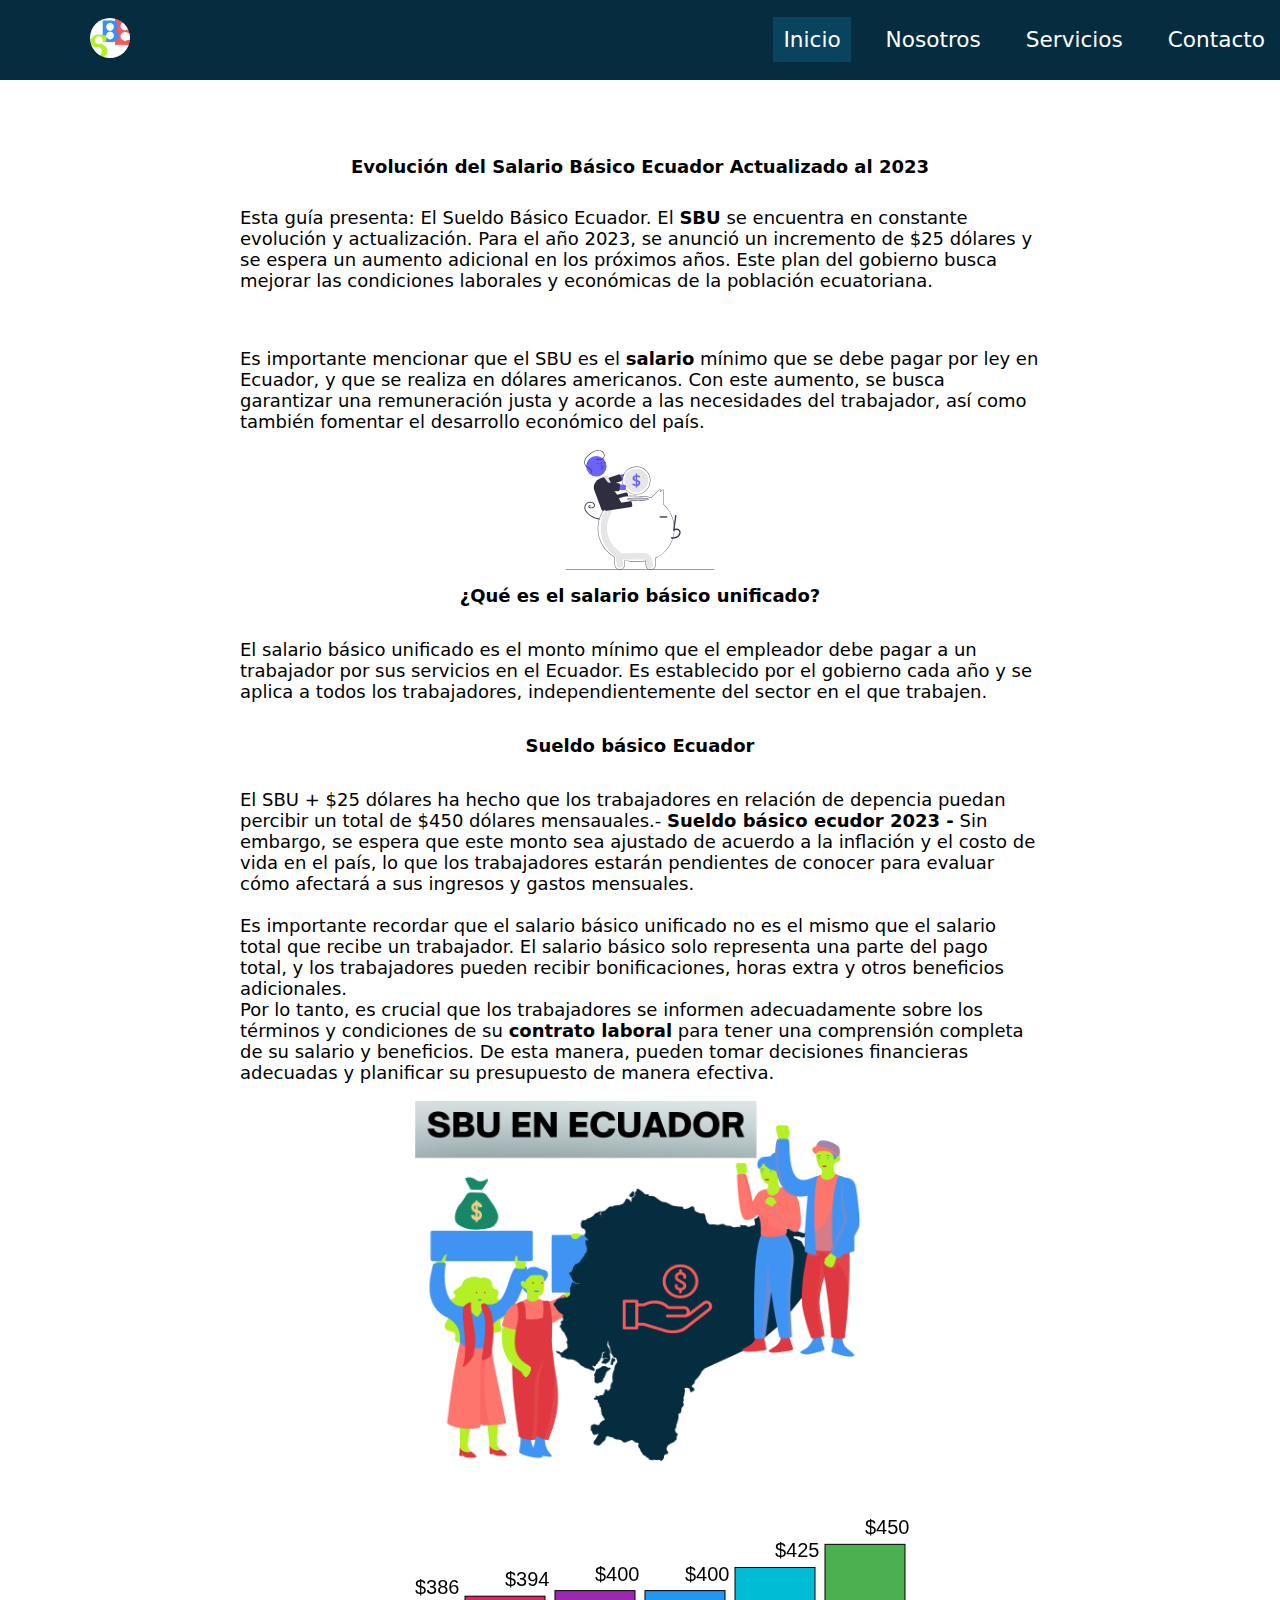
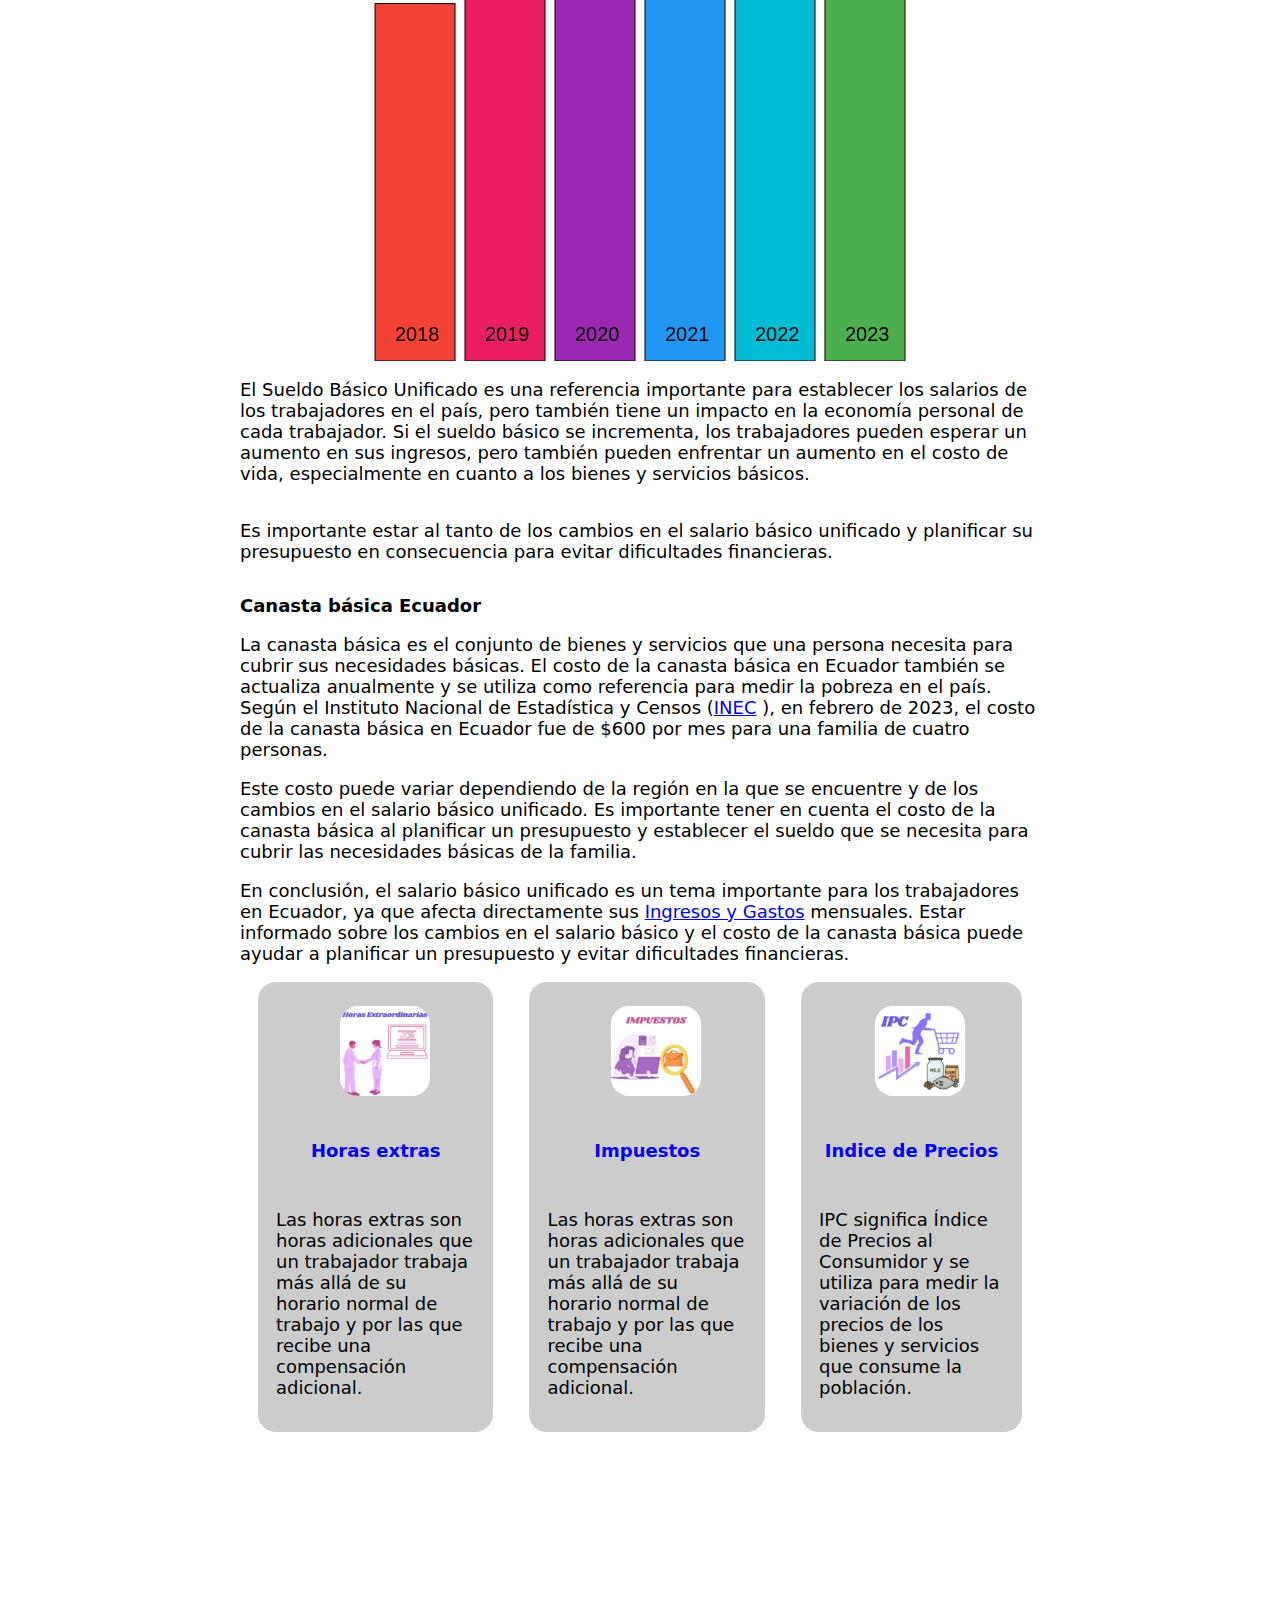
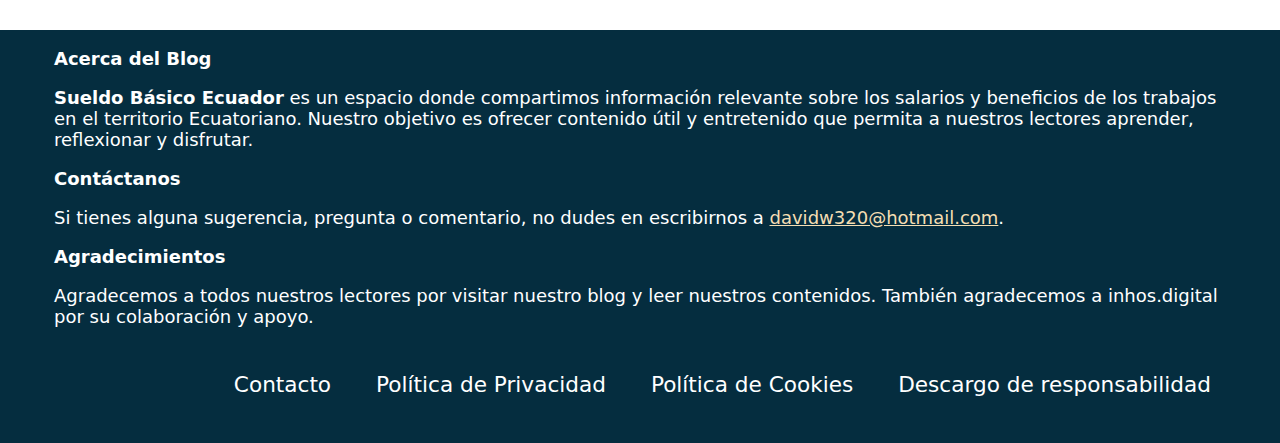
<file: index.html>
<!DOCTYPE html>
<html lang="en">
<head>
    <meta charset="UTF-8">
    <meta http-equiv="X-UA-Compatible" content="IE=edge">
    <link rel="canonical" href="https://sueldo-basico-ecuador.inhos.digital">
    <meta name="viewport" content="width=device-width, initial-scale=1.0">
    <meta name="description" content="Encuentra información actualizada sobre el sueldo básico en Ecuador. Conoce las últimas noticias y cifras oficiales sobre los salarios mínimos en el país.">
    <meta name="keywords" content="sueldo básico, Ecuador, salario mínimo, sueldo basico ecuador 2023">
    <meta name="robots" content="index, follow">
    <meta name="author" content="Nombre del sitio web">
    <meta property="og:title" content="Sueldo Básico Ecuador - Últimas noticias y cifras oficiales">
    <meta property="og:description" content="Encuentra información actualizada sobre el sueldo básico en Ecuador. Conoce las últimas noticias y cifras oficiales sobre los salarios mínimos en el país.">
    <meta property="og:image" content="https://sueldo-basico-ecuador.inhos.digital/">
    <meta property="og:type" content="website">
    <meta property="og:site_name" content="https://sueldo-basico-ecuador.inhos.digital">
    <link rel="stylesheet" href="https://cdnjs.cloudflare.com/ajax/libs/font-awesome/6.3.0/css/all.min.css" integrity="sha512-SzlrxWUlpfuzQ+pcUCosxcglQRNAq/DZjVsC0lE40xsADsfeQoEypE+enwcOiGjk/bSuGGKHEyjSoQ1zVisanQ==" crossorigin="anonymous" referrerpolicy="no-referrer" />
    <link rel="icon" type="image/png" href="/assets/SBE.jpg">
    <link rel="stylesheet" href="responsive.css">
    <link rel="stylesheet" href="style.css">
    <title>Sueldo básico Ecuador</title>
</head>
<body>

    
 

  
        <div class="grid-container">
                <header>
                      <nav>
                                <input type="checkbox" name="" id="check">
                                <label for="check" class="checkBtn">
                                    <i class="fa fa-bars" aria-hidden="true"></i>
                                </label>
                                <a href="" class="enlace">
                                   <img  class="logo" src="/assets/SBE.jpg" alt="sbe-logo">
                                </a>
  
                        <ul>
                            <li><a href="" class="active">Inicio</a></li>
                            <li><a href="">Nosotros</a></li>
                            <li><a href="">Servicios</a></li>
                            <li><a href="./infoblog/contacto.html">Contacto</a></li>
                        </ul>
                    </nav>
                </header>
            <main>
                <div class="sbu-home">
                    <h1>Evolución del Salario Básico Ecuador Actualizado al 2023</h1>
                     <p>

                    Esta guía presenta: El Sueldo Básico Ecuador. El <strong>SBU</strong> se encuentra en constante evolución y actualización. Para el año 2023, se anunció un incremento de $25 dólares y se espera un aumento adicional en los próximos años. Este plan del gobierno busca mejorar las condiciones laborales y económicas de la población ecuatoriana.
                     </p>
                   <br>
                  <p>
                    Es importante mencionar que el SBU es el <strong>salario</strong> mínimo que se debe pagar por ley en Ecuador, y que se realiza en dólares americanos. Con este aumento, se busca garantizar una remuneración justa y acorde a las necesidades del trabajador, así como también fomentar el desarrollo económico del país.
                    
                    </p>
                        <img src="/assets/save.svg" alt="sbu-ecuador" width="150" height="120">
                         <h2>¿Qué es el salario básico unificado?</h2>
                    <p>El salario básico unificado es el monto mínimo que el empleador debe pagar a un trabajador por sus servicios en el Ecuador. Es establecido por el gobierno cada año y se aplica a todos los trabajadores, independientemente del sector en el que trabajen.</p>
                    <h2>Sueldo básico Ecuador</h2>
                    <p> 
            

                      El SBU + $25 dólares ha hecho que los trabajadores en relación de depencia puedan percibir un total de $450 dólares mensauales.- <strong>Sueldo básico ecudor 2023 -</strong> Sin embargo, se espera que este monto sea ajustado de acuerdo a la inflación y el costo de vida en el país, lo que los trabajadores estarán pendientes de conocer para evaluar cómo afectará a sus ingresos y gastos mensuales. <br><br>

                      Es importante recordar que el salario básico unificado no es el mismo que el salario total que recibe un trabajador. El salario básico solo representa una parte del pago total, y los trabajadores pueden recibir bonificaciones, horas extra y otros beneficios adicionales. <br>

                      Por lo tanto, es crucial que los trabajadores se informen adecuadamente sobre los términos y condiciones de su <strong>contrato laboral</strong> para tener una comprensión completa de su salario y beneficios. De esta manera, pueden tomar decisiones financieras adecuadas y planificar su presupuesto de manera efectiva.
                    </p>
                
                    <div class="sueldo-historico">
                      <img src="/assets/sueldo-basico-ecuador-2023.webp" alt="sueldo-basico-ecuador-2023" >
                      <canvas id="grafica"></canvas>
                  </div>
                </div>
            
            

                <div class="sbu-home">
                    <p>El Sueldo Básico Unificado es una referencia importante para establecer los salarios de los trabajadores en el país, pero también tiene un impacto en la economía personal de cada trabajador. Si el sueldo básico se incrementa, los trabajadores pueden esperar un aumento en sus ingresos, pero también pueden enfrentar un aumento en el costo de vida, especialmente en cuanto a los bienes y servicios básicos.</p>
                    <p>Es importante estar al tanto de los cambios en el salario básico unificado y planificar su presupuesto en consecuencia para evitar dificultades financieras.</p>

                    <section>
                        <h2>Canasta básica Ecuador</h2>
                        <p>La canasta básica es el conjunto de bienes y servicios que una persona necesita para cubrir sus necesidades básicas. El costo de la canasta básica en Ecuador también se actualiza anualmente y se utiliza como referencia para medir la pobreza en el país. Según el Instituto Nacional de Estadística y Censos (<a href="https://www.ecuadorencifras.gob.ec/institucional/noticias/" target="_blank">INEC</a> ), en febrero de 2023, el costo de la canasta básica en Ecuador fue de $600 por mes para una familia de cuatro personas.</p>
                
                        <p>Este costo puede variar dependiendo de la región en la que se encuentre y de los cambios en el salario básico unificado. Es importante tener en cuenta el costo de la canasta básica al planificar un presupuesto y establecer el sueldo que se necesita para cubrir las necesidades básicas de la familia.</p>
                        <p>En conclusión, el salario básico unificado es un tema importante para los trabajadores en Ecuador, ya que afecta directamente sus <a href="https://economipedia.com/definiciones/ingresos-y-egresos.html" target="_blank">Ingresos y Gastos</a> mensuales. Estar informado sobre los cambios en el salario básico y el costo de la canasta básica puede ayudar a planificar un presupuesto y evitar dificultades financieras.</p>
                    </section>
                    <div class="articles">
                        <div class="article">
                          <a href="HorasExtras.html"><img src="/assets/blog/horas-extraordinarias-en-ecuador.webp" alt="horas-extraordinarias-en-ecuador"></a>
                          <h2><a href="HorasExtras.html">Horas extras</a></h2>
                          <p>Las horas extras son horas adicionales que un trabajador trabaja más allá de su horario normal de trabajo y por las que recibe una compensación adicional.</p>
                        </div>
                        <div class="article">
                          <a href="tipos-de-impuestos-ecuador.html"><img src="/assets/blog/impuestos-en-ecuador.webp" alt="tipos-de-impuestos-ecuador"></a>
                          <h2><a href="tipos-de-impuestos-ecuador.html">Impuestos</a></h2>
                          <p>Las horas extras son horas adicionales que un trabajador trabaja más allá de su horario normal de trabajo y por las que recibe una compensación adicional.</p>
                        </div>
                        <div class="article">
                          <a href="indice-de-precios-al-consumidor-ecuador.html"><img src="/assets/blog/indice-de-precios-al-consumidor.webp" alt="indice-de-precios-al-consumidor"></a>
                          <h2><a href="indice-de-precios-al-consumidor-ecuador.html">Indice de Precios</a></h2>
                          <p>IPC significa Índice de Precios al Consumidor y se utiliza para medir la variación de los precios de los bienes y servicios que consume la población.</p>
                        </div>
                        
                      </div>
                </div>

            </main>
           
  
                  
 
            <footer>
                <div class="about">
                  <h3>Acerca del Blog</h3>
                  <p> <b>Sueldo Básico Ecuador</b> es un espacio donde compartimos información relevante sobre los salarios y beneficios de los trabajos en el territorio Ecuatoriano. Nuestro objetivo es ofrecer contenido útil y entretenido que permita a nuestros lectores aprender, reflexionar y disfrutar.</p>
                </div>
                <div class="contact">
                  <h3>Contáctanos</h3>
                  <p>Si tienes alguna sugerencia, pregunta o comentario, no dudes en escribirnos a <a href="mailto:correo@ejemplo.com">davidw320@hotmail.com</a>.
                </div>
                <div class="acknowledgements">
                  <h3>Agradecimientos</h3>
                  <p>Agradecemos a todos nuestros lectores por visitar nuestro blog y leer nuestros contenidos. También agradecemos a inhos.digital por su colaboración y apoyo.</p>
                </div> 
                  <div>
                    <nav>
                      <ul>
                      <li><a href="./infoblog/contacto.html">Contacto</a></li>
                      <li><a href="./infoblog/p-p.html">Política de Privacidad</a></li>
                      <li><a href="./infoblog/p-c.html">Política de Cookies</a></li>
                      <li><a href="./infoblog/d-r.html">Descargo de responsabilidad</a></li>
                      </ul>
                  </nav>
                  </div>
              </footer>
              
        </div>
        
 <script src="code.js"></script>
</body>
</html>
</file>
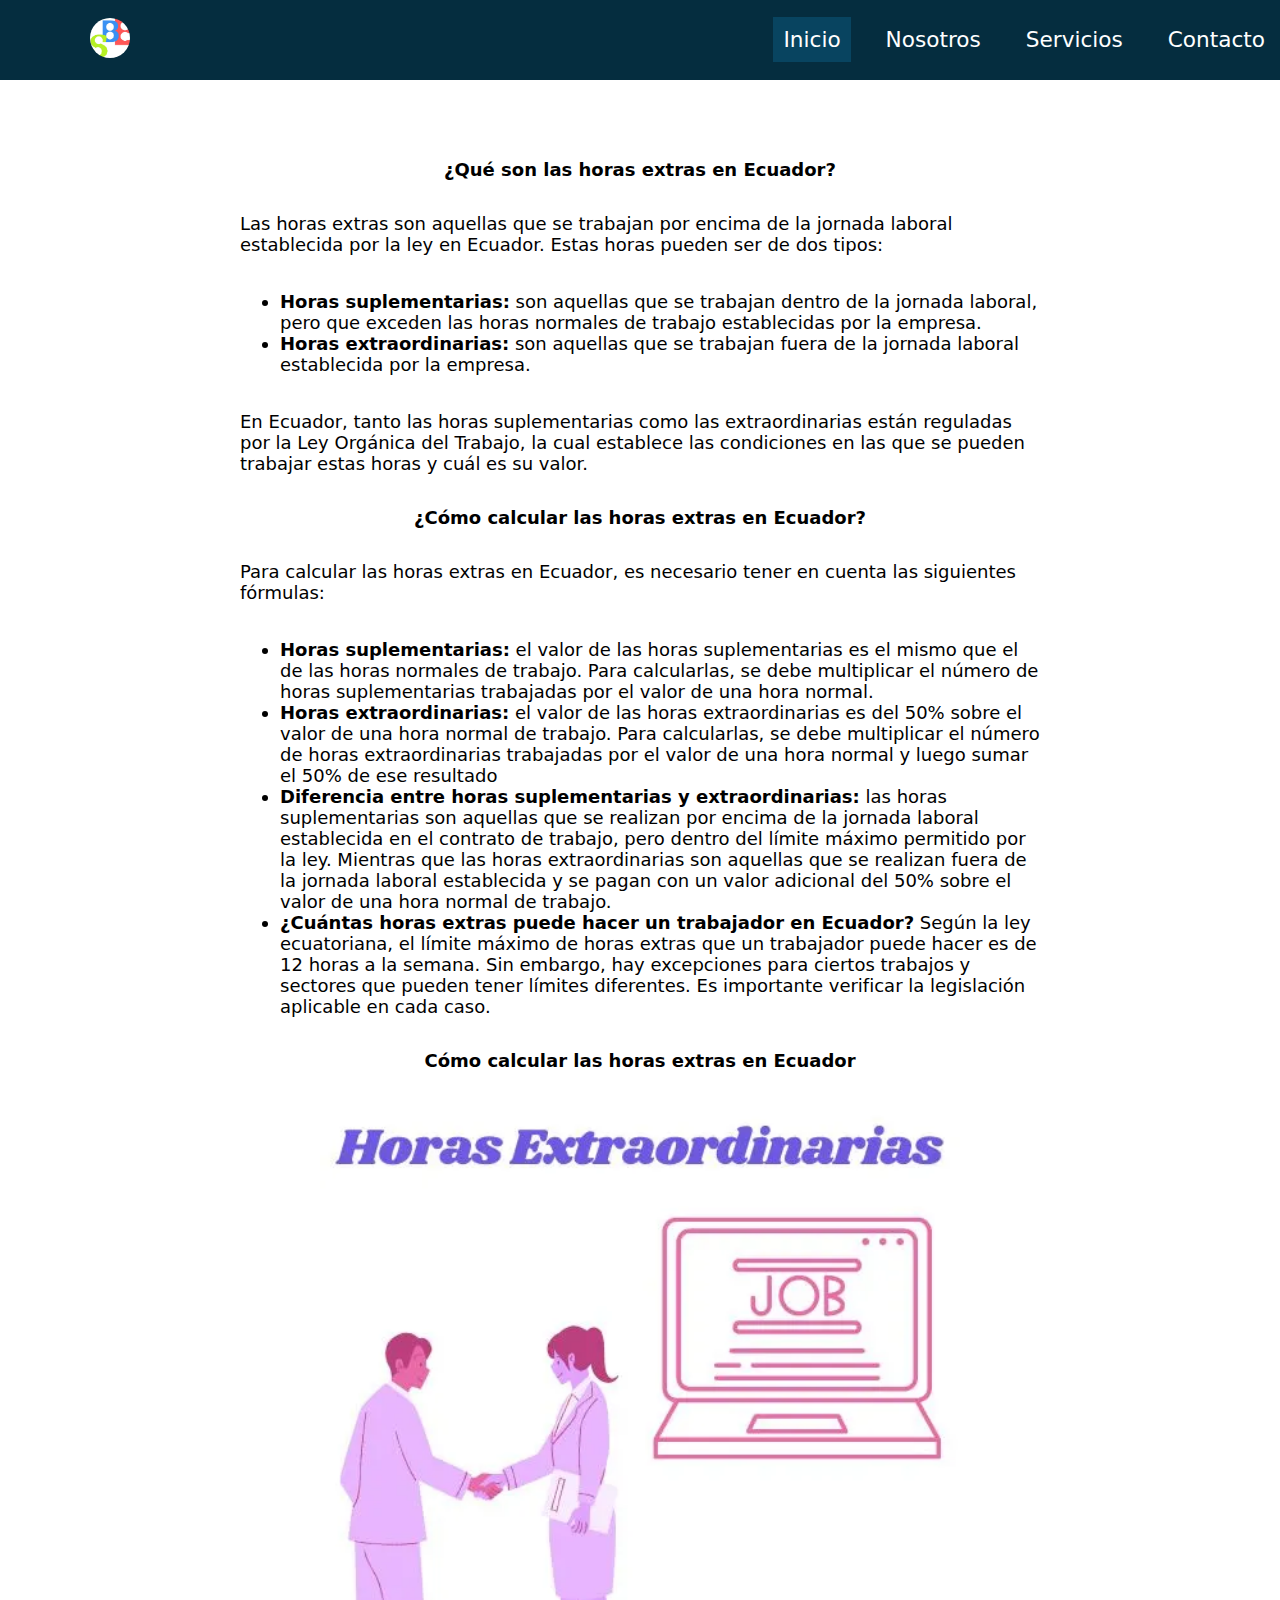
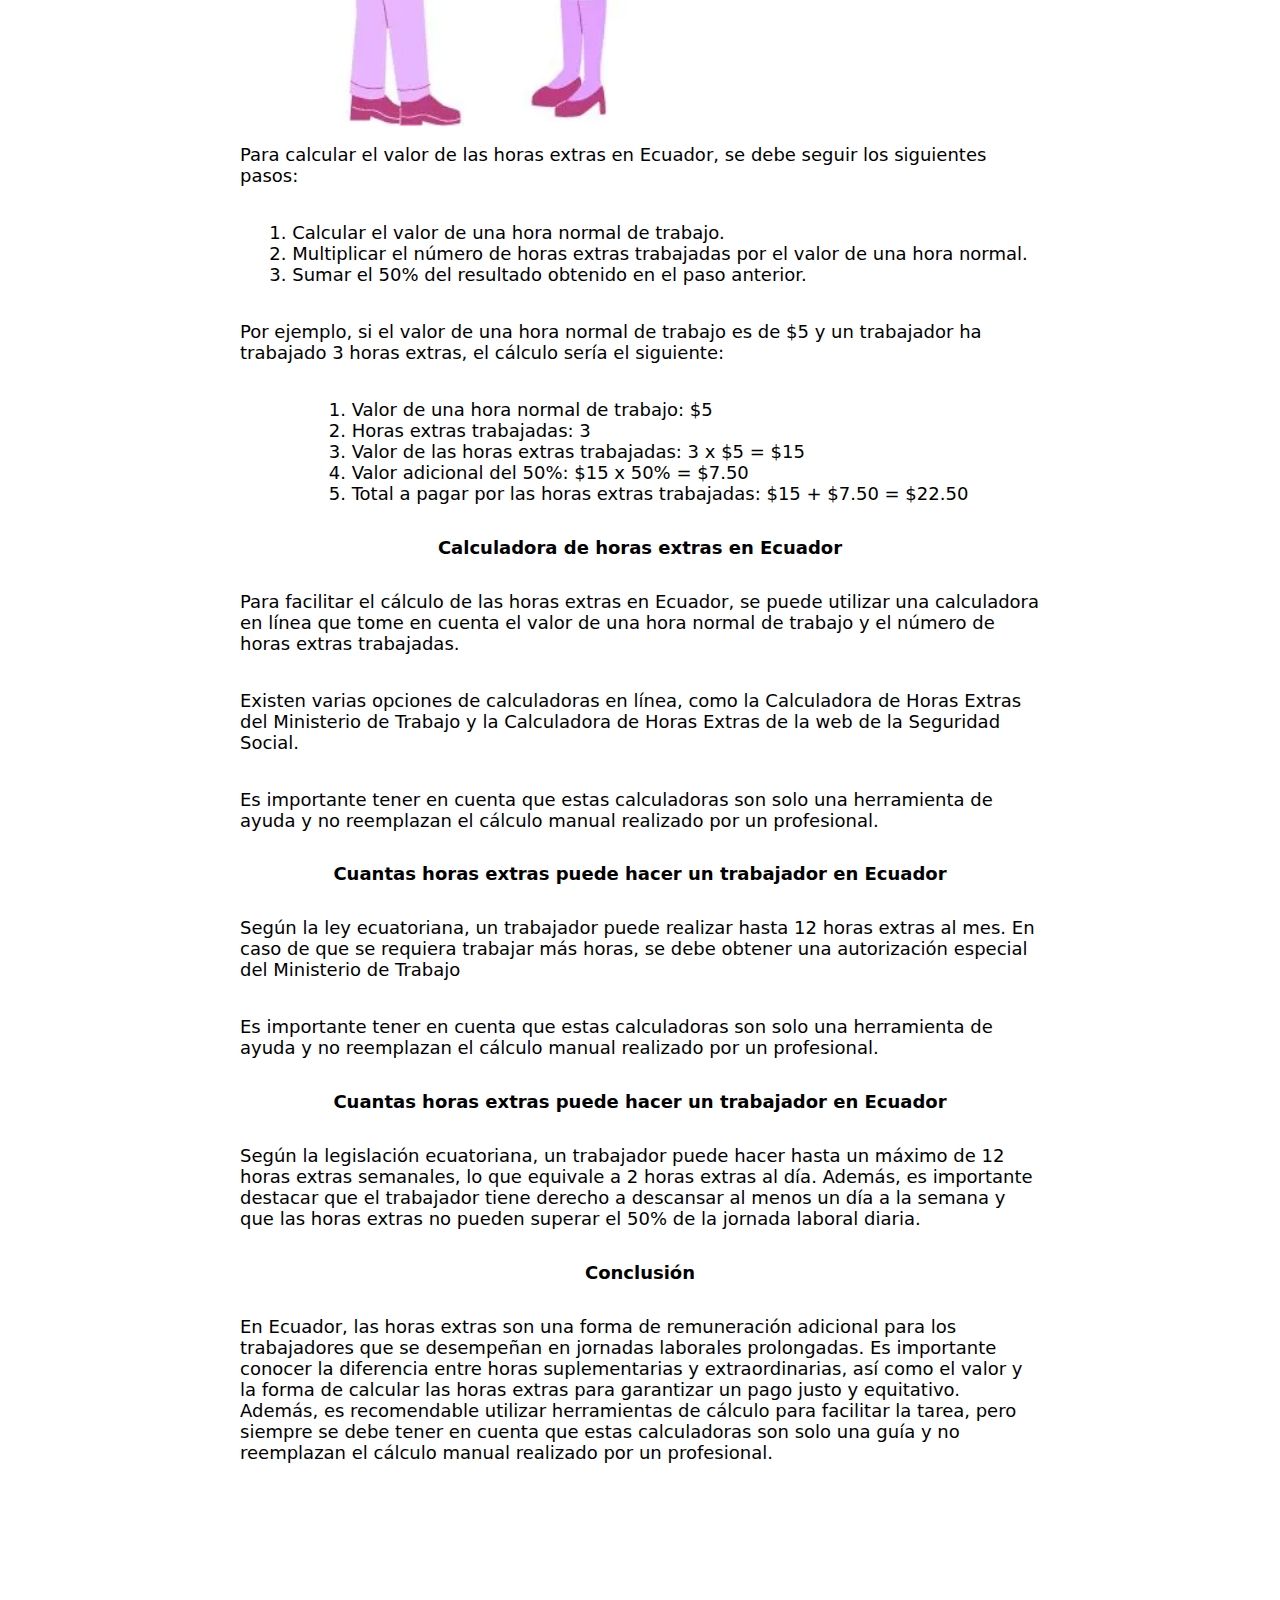
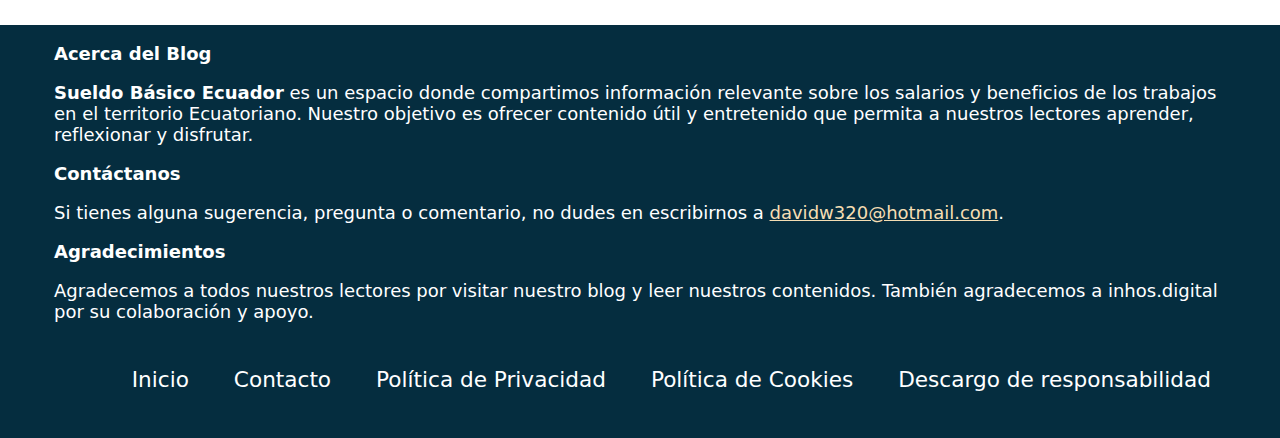
<file: HorasExtras.html>
<!DOCTYPE html>
<html lang="es">
<head>
	<meta charset="UTF-8">
	<meta name="viewport" content="width=device-width, initial-scale=1.0">
	<title>Horas Extras en Ecuador 2023 - ¿Cómo calcularlas y cuál es su valor?</title>
	<meta name="description" content="Descubre todo lo que necesitas saber sobre las horas extras en Ecuador en 2023: qué son las horas suplementarias y extraordinarias, cómo calcularlas y cuál es su valor. Además, te ofrecemos una práctica calculadora de horas extras en Ecuador.">
	<link rel="stylesheet" href="https://cdnjs.cloudflare.com/ajax/libs/font-awesome/6.3.0/css/all.min.css" integrity="sha512-SzlrxWUlpfuzQ+pcUCosxcglQRNAq/DZjVsC0lE40xsADsfeQoEypE+enwcOiGjk/bSuGGKHEyjSoQ1zVisanQ==" crossorigin="anonymous" referrerpolicy="no-referrer" />
	<link rel="icon" type="image/png" href="/assets/SBE.jpg">
	<link rel="stylesheet" href="responsive.css">
	<link rel="stylesheet" href="style.css">
</head>
<body>

	<div class="grid-container">
		<header>
			<nav>
						<input type="checkbox" name="" id="check">
						<label for="check" class="checkBtn">
							<i class="fa fa-bars" aria-hidden="true"></i>
						</label>
						<a href="./index.html" class="enlace">
						   <img  class="logo" src="/assets/SBE.jpg" alt="sbe-logo">
						</a>
		
                        <ul>
                            <li><a href="./index.html" class="active">Inicio</a></li>
                            <li><a href="">Nosotros</a></li>
                            <li><a href="">Servicios</a></li>
                            <li><a href="./infoblog/contacto.html">Contacto</a></li>
                        </ul>
			</nav>
		</header>

			<main>
 
		
				<article class="contBlog">
					<h2 id="que-son">¿Qué son las horas extras en Ecuador?</h2>
					<p>Las horas extras son aquellas que se trabajan por encima de la jornada laboral establecida por la ley en Ecuador. Estas horas pueden ser de dos tipos:</p>
					<ul>
						<li><strong>Horas suplementarias:</strong> son aquellas que se trabajan dentro de la jornada laboral, pero que exceden las horas normales de trabajo establecidas por la empresa.</li>
						<li><strong>Horas extraordinarias:</strong> son aquellas que se trabajan fuera de la jornada laboral establecida por la empresa.</li>
					</ul>
					<p>En Ecuador, tanto las horas suplementarias como las extraordinarias están reguladas por la Ley Orgánica del Trabajo, la cual establece las condiciones en las que se pueden trabajar estas horas y cuál es su valor.</p>
					<h2 id="calcular-horas-extras">¿Cómo calcular las horas extras en Ecuador?</h2>
					<p>Para calcular las horas extras en Ecuador, es necesario tener en cuenta las siguientes fórmulas:</p>
					<ul>
						<li><strong>Horas suplementarias:</strong> el valor de las horas suplementarias es el mismo que el de las horas normales de trabajo. Para calcularlas, se debe multiplicar el número de horas suplementarias trabajadas por el valor de una hora normal.</li>
						<li><strong>Horas extraordinarias:</strong> el valor de las horas extraordinarias es del 50% sobre el valor de una hora normal de trabajo. Para calcularlas, se debe multiplicar el número de horas extraordinarias trabajadas por el valor de una hora normal y luego sumar el 50% de ese resultado</li>
		<li><strong>Diferencia entre horas suplementarias y extraordinarias:</strong> las horas suplementarias son aquellas que se realizan por encima de la jornada laboral establecida en el contrato de trabajo, pero dentro del límite máximo permitido por la ley. Mientras que las horas extraordinarias son aquellas que se realizan fuera de la jornada laboral establecida y se pagan con un valor adicional del 50% sobre el valor de una hora normal de trabajo.</li>
		<li><strong>¿Cuántas horas extras puede hacer un trabajador en Ecuador?</strong> Según la ley ecuatoriana, el límite máximo de horas extras que un trabajador puede hacer es de 12 horas a la semana. Sin embargo, hay excepciones para ciertos trabajos y sectores que pueden tener límites diferentes. Es importante verificar la legislación aplicable en cada caso.</li>
		</ul>
		<h2>Cómo calcular las horas extras en Ecuador</h2>
		<img class="horas-extras-img" src="/assets/blog/horas-extraordinarias-en-ecuador.webp" alt="horas-extras-ecuador" >
		<p>Para calcular el valor de las horas extras en Ecuador, se debe seguir los siguientes pasos:</p>
		<ol>
		<li>Calcular el valor de una hora normal de trabajo.</li>
		<li>Multiplicar el número de horas extras trabajadas por el valor de una hora normal.</li>
		<li>Sumar el 50% del resultado obtenido en el paso anterior.</li>
		</ol>
		<p>Por ejemplo, si el valor de una hora normal de trabajo es de $5 y un trabajador ha trabajado 3 horas extras, el cálculo sería el siguiente:</p>
		<ol>
		<li>Valor de una hora normal de trabajo: $5</li>
		<li>Horas extras trabajadas: 3</li>
		<li>Valor de las horas extras trabajadas: 3 x $5 = $15</li>
		<li>Valor adicional del 50%: $15 x 50% = $7.50</li>
		<li>Total a pagar por las horas extras trabajadas: $15 + $7.50 = $22.50</li>
		</ol>
		<h2>Calculadora de horas extras en Ecuador</h2>
		<p>Para facilitar el cálculo de las horas extras en Ecuador, se puede utilizar una calculadora en línea que tome en cuenta el valor de una hora normal de trabajo y el número de horas extras trabajadas.</p>
		<p>Existen varias opciones de calculadoras en línea, como la Calculadora de Horas Extras del Ministerio de Trabajo y la Calculadora de Horas Extras de la web de la Seguridad Social.</p>
		<p>Es importante tener en cuenta que estas calculadoras son solo una herramienta de ayuda y no reemplazan el cálculo manual realizado por un profesional.</p>
		
		 <h2>Cuantas horas extras puede hacer un trabajador en Ecuador</h2>
		 <p>Según la ley ecuatoriana, un trabajador puede realizar hasta 12 horas extras al mes. En caso de que se requiera trabajar más horas, se debe obtener una autorización especial del Ministerio de Trabajo </p>
		
		<p>Es importante tener en cuenta que estas calculadoras son solo una herramienta de ayuda y no reemplazan el cálculo manual realizado por un profesional.</p>
		<h2>Cuantas horas extras puede hacer un trabajador en Ecuador</h2>
		<p>Según la legislación ecuatoriana, un trabajador puede hacer hasta un máximo de 12 horas extras semanales, lo que equivale a 2 horas extras al día. Además, es importante destacar que el trabajador tiene derecho a descansar al menos un día a la semana y que las horas extras no pueden superar el 50% de la jornada laboral diaria.</p>
		<h2>Conclusión</h2>
		<p>En Ecuador, las horas extras son una forma de remuneración adicional para los trabajadores que se desempeñan en jornadas laborales prolongadas. Es importante conocer la diferencia entre horas suplementarias y extraordinarias, así como el valor y la forma de calcular las horas extras para garantizar un pago justo y equitativo. Además, es recomendable utilizar herramientas de cálculo para facilitar la tarea, pero siempre se debe tener en cuenta que estas calculadoras son solo una guía y no reemplazan el cálculo manual realizado por un profesional.</p>
		</article>
		
		
		</main>
		<footer>
		<div class="about">
		  <h3>Acerca del Blog</h3>
		  <p> <b>Sueldo Básico Ecuador</b> es un espacio donde compartimos información relevante sobre los salarios y beneficios de los trabajos en el territorio Ecuatoriano. Nuestro objetivo es ofrecer contenido útil y entretenido que permita a nuestros lectores aprender, reflexionar y disfrutar.</p>
		</div>
		<div class="contact">
		  <h3>Contáctanos</h3>
		  <p>Si tienes alguna sugerencia, pregunta o comentario, no dudes en escribirnos a <a href="mailto:correo@ejemplo.com">davidw320@hotmail.com</a>.
		</div>
		<div class="acknowledgements">
		  <h3>Agradecimientos</h3>
		  <p>Agradecemos a todos nuestros lectores por visitar nuestro blog y leer nuestros contenidos. También agradecemos a inhos.digital por su colaboración y apoyo.</p>
		</div>
			<div>
				<nav>
					<ul>
						<li><a href="./index.html">Inicio</a></li>
						<li><a href="./infoblog/contacto.html">Contacto</a></li>
						<li><a href="./infoblog/p-p.html">Política de Privacidad</a></li>
						<li><a href="./infoblog/p-c.html">Política de Cookies</a></li>
						<li><a href="./infoblog/d-r.html">Descargo de responsabilidad</a></li>
						</ul>
				</nav>
			</div>
		  </footer>
	</div>
</body>

</html>
</file>
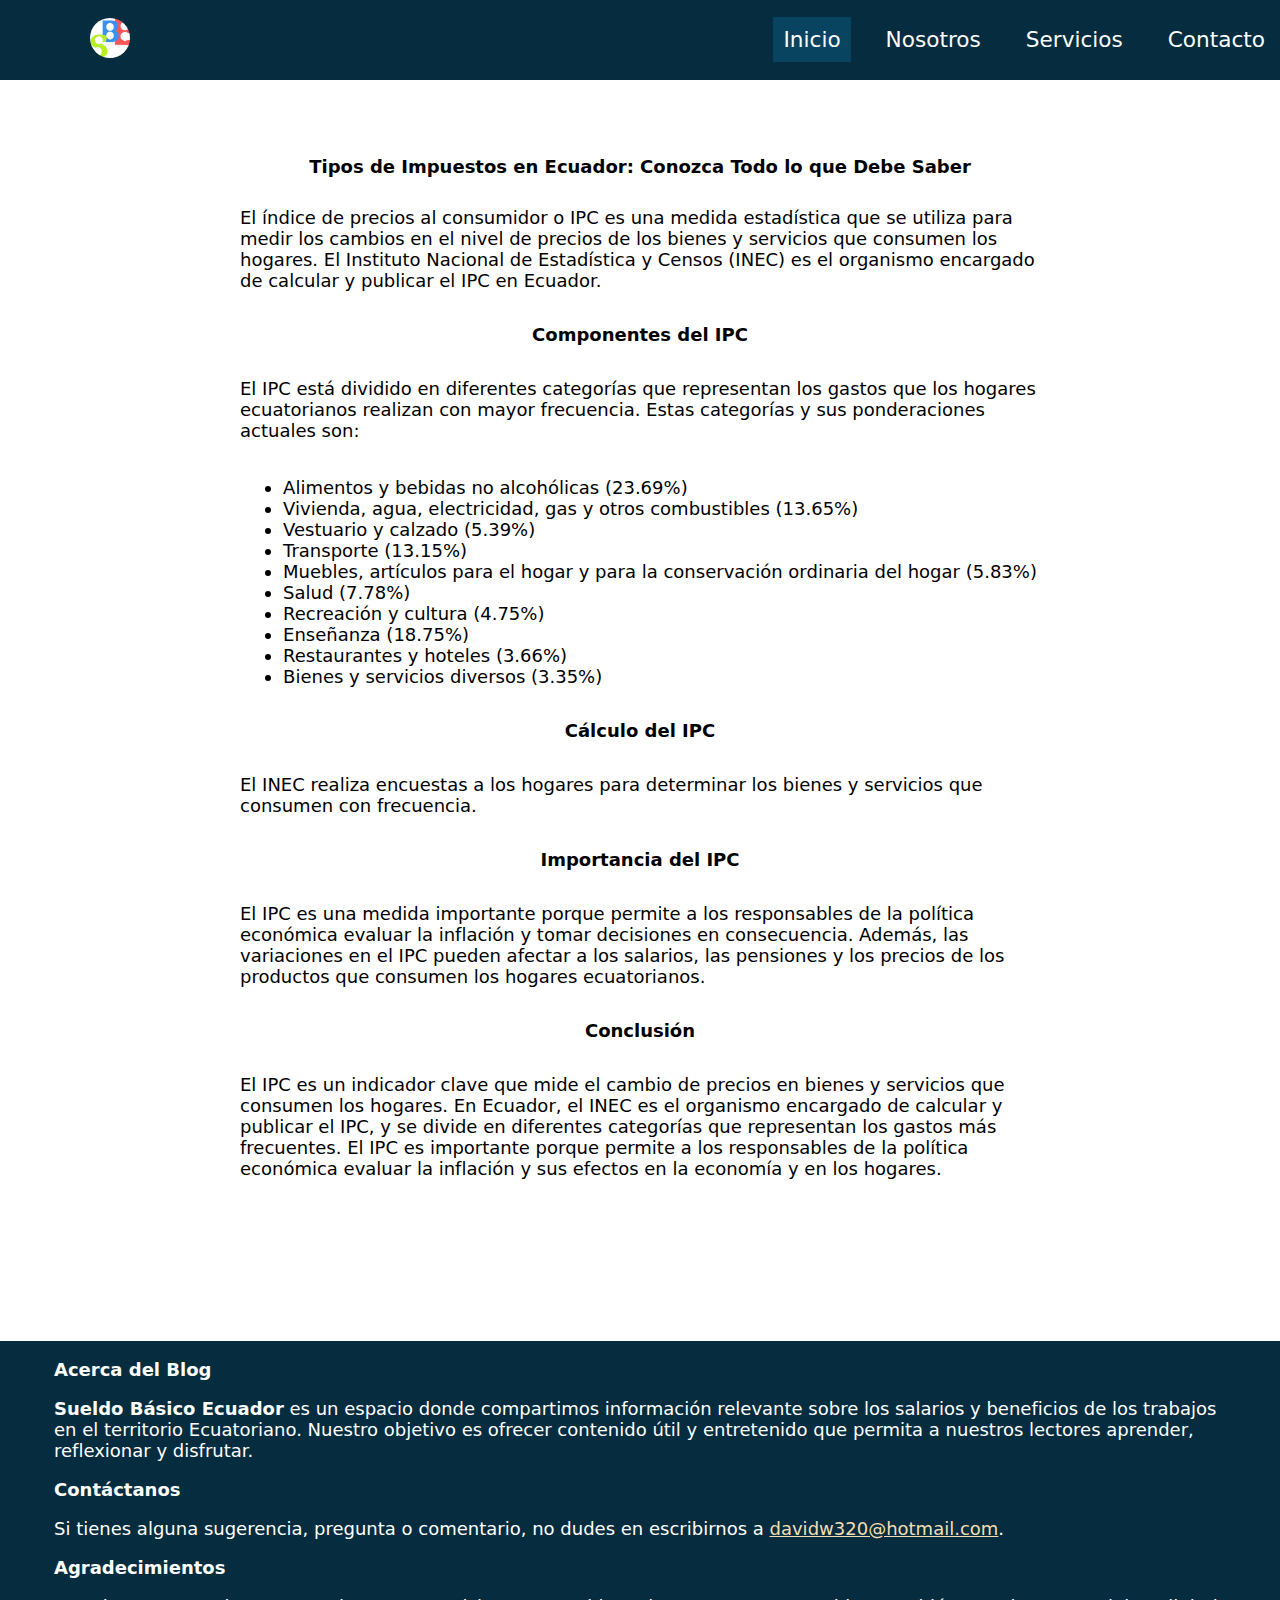
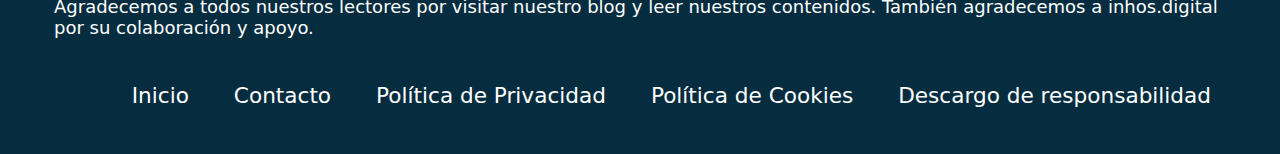
<file: indice-de-precios-al-consumidor-ecuador.html>
<!DOCTYPE html>
<html lang="es">
<head>
	<meta charset="UTF-8">
	<meta name="viewport" content="width=device-width, initial-scale=1.0">
    <title>Índice de Precios al Consumidor en Ecuador 2023 | IPC | Definición | Cálculo | Inflación</title>
    <meta name="description" content="Descubre todo lo que necesitas saber sobre el Índice de Precios al Consumidor en Ecuador en el año 2023. Aprende qué es el IPC, cómo se calcula y su importancia en la medición de la inflación en Ecuador.">
    <meta name="keywords" content="ipc ecuador, índice de precios al consumidor ecuador, cálculo ipc ecuador, inflación ecuador, qué es el ipc ecuador, para qué sirve el ipc ecuador">
    <link rel="stylesheet" href="https://cdnjs.cloudflare.com/ajax/libs/font-awesome/6.3.0/css/all.min.css" integrity="sha512-SzlrxWUlpfuzQ+pcUCosxcglQRNAq/DZjVsC0lE40xsADsfeQoEypE+enwcOiGjk/bSuGGKHEyjSoQ1zVisanQ==" crossorigin="anonymous" referrerpolicy="no-referrer" />
    <link rel="icon" type="image/png" href="/assets/SBE.jpg">
    <link rel="stylesheet" href="responsive.css">
    <link rel="stylesheet" href="style.css">
</head>
<body>
	<div class="grid-container">
		<header>
			<nav>
					  <input type="checkbox" name="" id="check">
					  <label for="check" class="checkBtn">
						  <i class="fa fa-bars" aria-hidden="true"></i>
					  </label>
					  <a href="./index.html" class="enlace">
						 <img  class="logo" src="/assets/SBE.jpg" alt="sbe-logo">
					  </a>
			  <ul>
				  <li><a href="/index.html" class="active">Inicio</a></li>
				  <li><a href="#">Nosotros</a></li>
				  <li><a href="#">Servicios</a></li>
				  <li><a href="./infoblog/contacto.html">Contacto</a></li>
			  </ul>
		  </nav>
		  </header>
		  
		
		  
		  <main>
			  
			  <article class="contBlog">
					<h1>Tipos de Impuestos en Ecuador: Conozca Todo lo que Debe Saber</h1>
					
						<p>El índice de precios al consumidor o IPC es una medida estadística que se utiliza para medir los cambios en el nivel de precios de los bienes y servicios que consumen los hogares. El Instituto Nacional de Estadística y Censos (INEC) es el organismo encargado de calcular y publicar el IPC en Ecuador.</p>
			
						<h2>Componentes del IPC</h2>
						<p>El IPC está dividido en diferentes categorías que representan los gastos que los hogares ecuatorianos realizan con mayor frecuencia. Estas categorías y sus ponderaciones actuales son:</p>
						<ul>
							<li>Alimentos y bebidas no alcohólicas (23.69%)</li>
							<li>Vivienda, agua, electricidad, gas y otros combustibles (13.65%)</li>
							<li>Vestuario y calzado (5.39%)</li>
							<li>Transporte (13.15%)</li>
							<li>Muebles, artículos para el hogar y para la conservación ordinaria del hogar (5.83%)</li>
							<li>Salud (7.78%)</li>
							<li>Recreación y cultura (4.75%)</li>
							<li>Enseñanza (18.75%)</li>
							<li>Restaurantes y hoteles (3.66%)</li>
							<li>Bienes y servicios diversos (3.35%)</li>
						</ul>
						
						<h2>Cálculo del IPC</h2>
						<p>El INEC realiza encuestas a los hogares para determinar los bienes y servicios que consumen con frecuencia. </p>
						<h2>Importancia del IPC</h2>
		<p>El IPC es una medida importante porque permite a los responsables de la política económica evaluar la inflación y tomar decisiones en consecuencia. Además, las variaciones en el IPC pueden afectar a los salarios, las pensiones y los precios de los productos que consumen los hogares ecuatorianos.</p>
		
		<h2>Conclusión</h2>
		<p>El IPC es un indicador clave que mide el cambio de precios en bienes y servicios que consumen los hogares. En Ecuador, el INEC es el organismo encargado de calcular y publicar el IPC, y se divide en diferentes categorías que representan los gastos más frecuentes. El IPC es importante porque permite a los responsables de la política económica evaluar la inflación y sus efectos en la economía y en los hogares.</p>  
		</article>
		
	</main>
		
		<footer>
		<div class="about">
		  <h3>Acerca del Blog</h3>
		  <p> <b>Sueldo Básico Ecuador</b> es un espacio donde compartimos información relevante sobre los salarios y beneficios de los trabajos en el territorio Ecuatoriano. Nuestro objetivo es ofrecer contenido útil y entretenido que permita a nuestros lectores aprender, reflexionar y disfrutar.</p>
		</div>
		<div class="contact">
		  <h3>Contáctanos</h3>
		  <p>Si tienes alguna sugerencia, pregunta o comentario, no dudes en escribirnos a <a href="mailto:correo@ejemplo.com">davidw320@hotmail.com</a>.
		</div>
		<div class="acknowledgements">
		  <h3>Agradecimientos</h3>
		  <p>Agradecemos a todos nuestros lectores por visitar nuestro blog y leer nuestros contenidos. También agradecemos a inhos.digital por su colaboración y apoyo.</p>
		</div>
<div>
	<nav>
		<ul>
			<li><a href="./index.html">Inicio</a></li>
			<li><a href="./infoblog/contacto.html">Contacto</a></li>
			<li><a href="./infoblog/p-p.html">Política de Privacidad</a></li>
			<li><a href="./infoblog/p-c.html">Política de Cookies</a></li>
			<li><a href="./infoblog/d-r.html">Descargo de responsabilidad</a></li>
		</ul>
	</nav>
</div>   
		  </footer>
	</div>
</body>
</html>
</file>
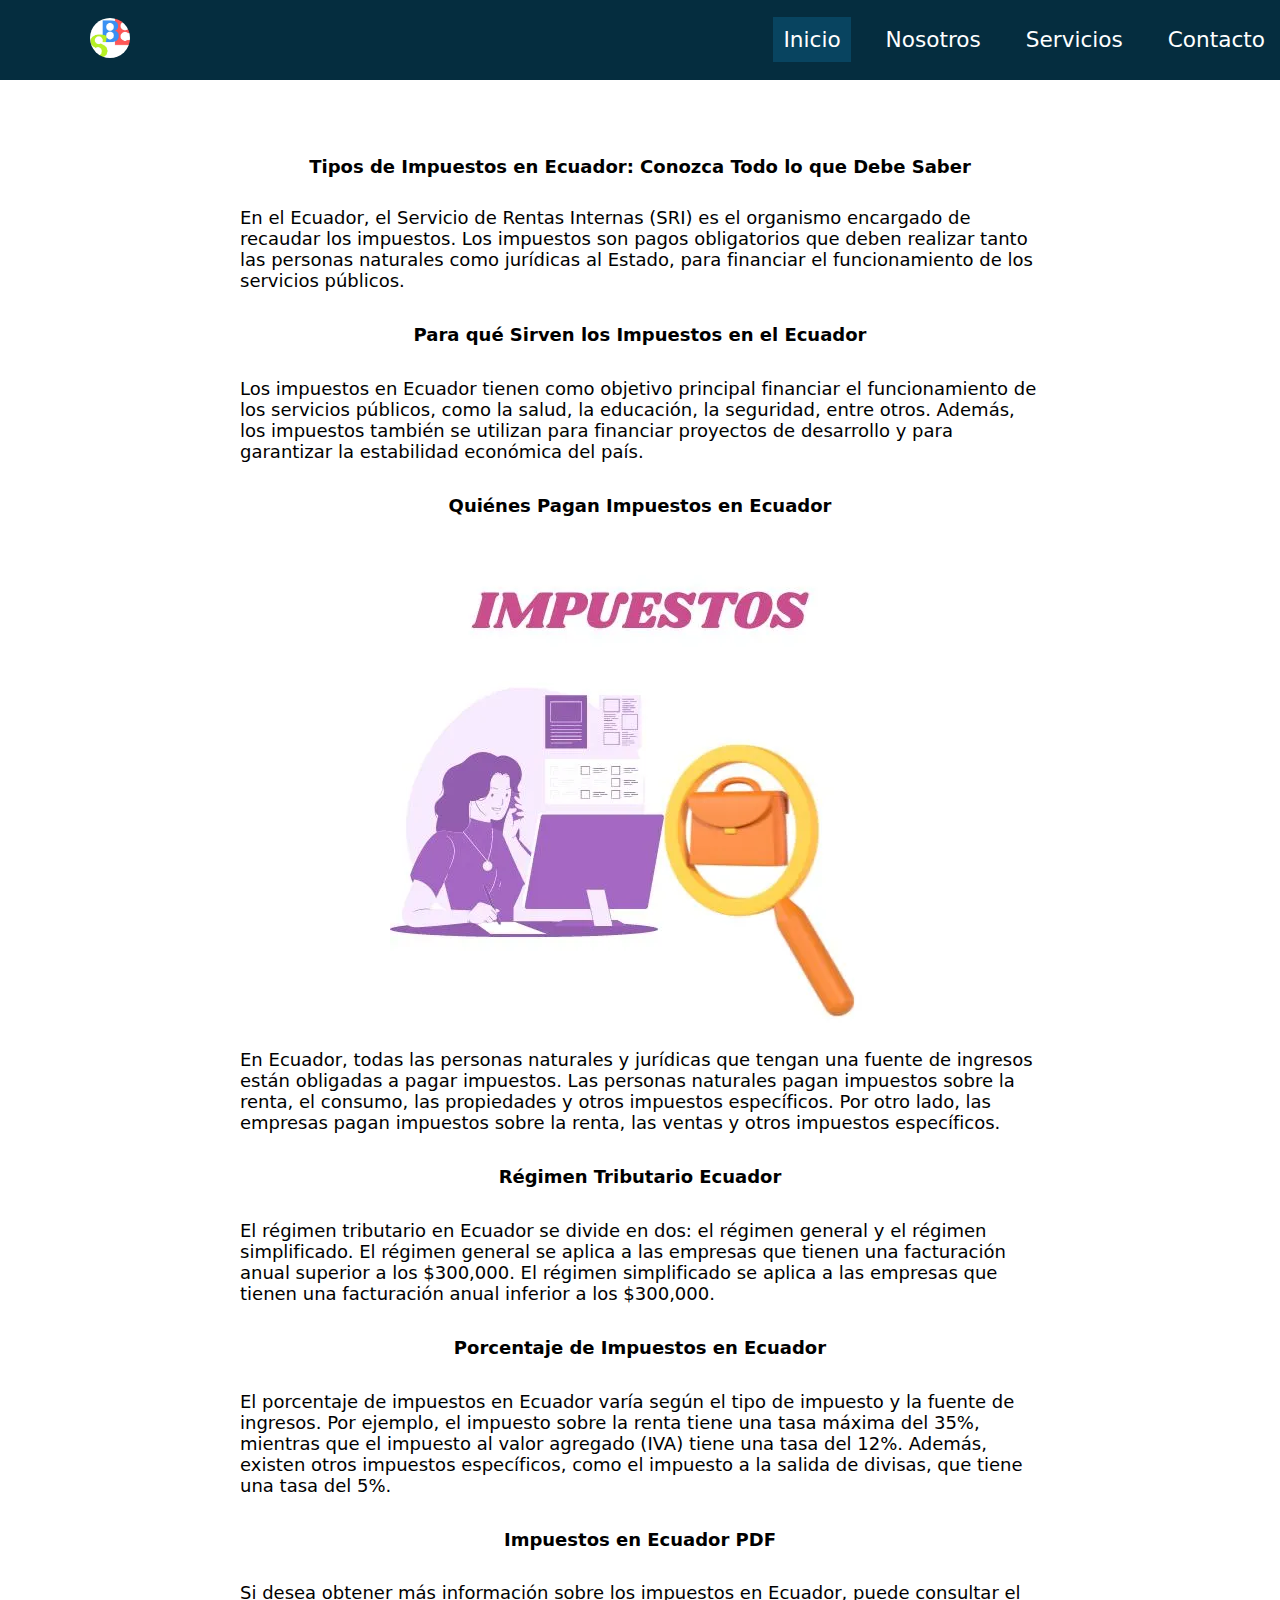
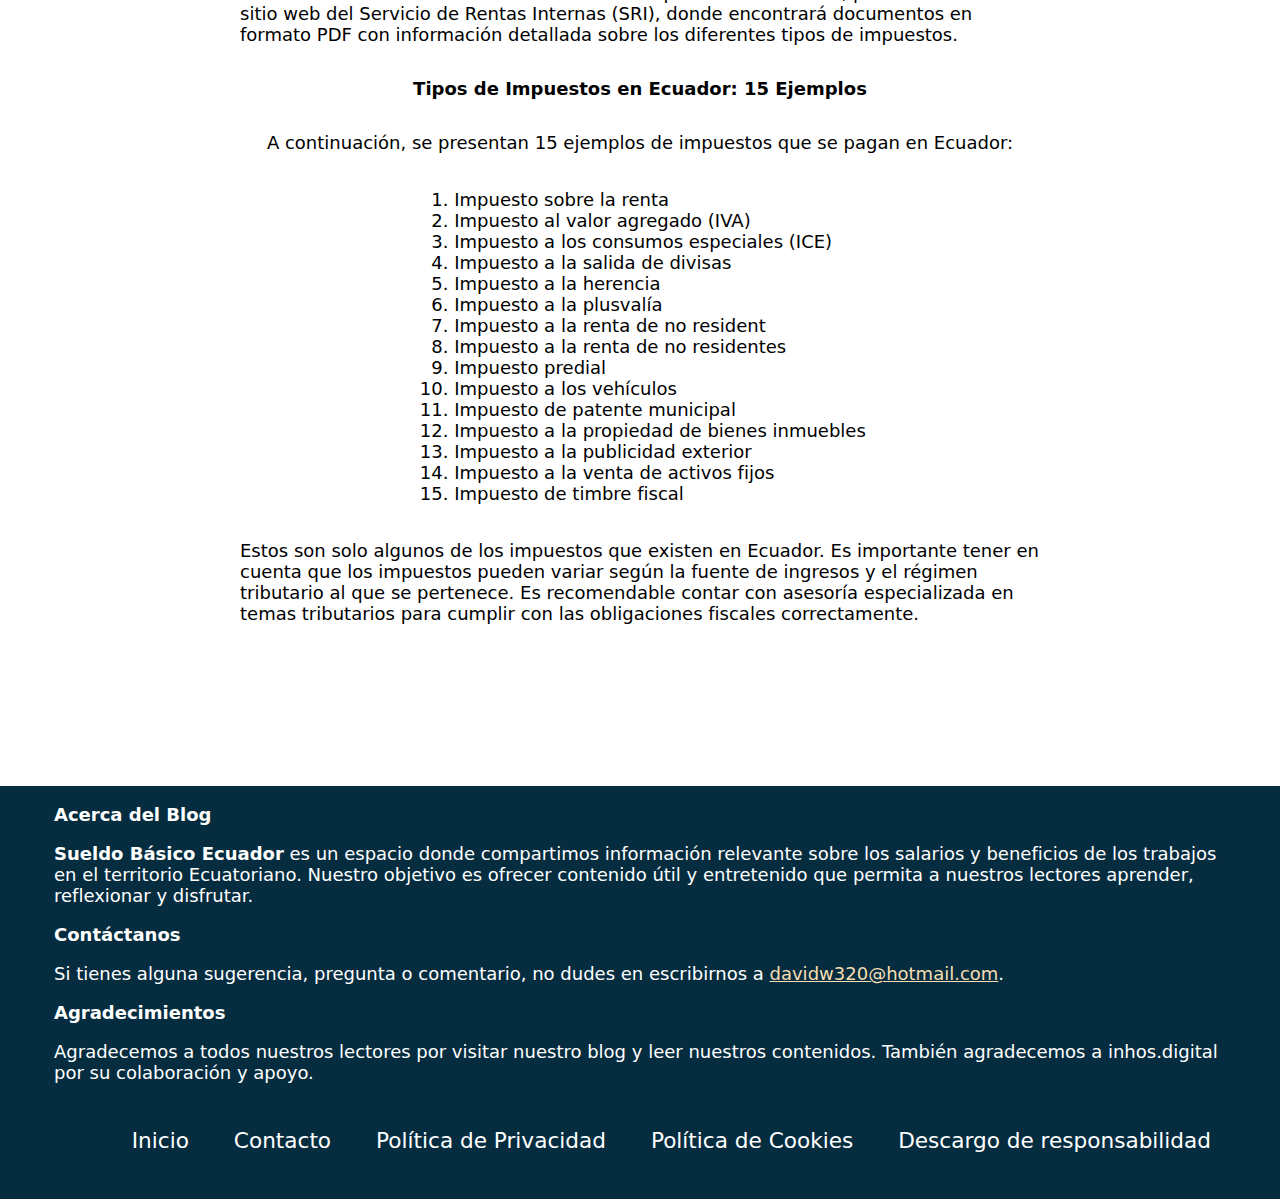
<file: tipos-de-impuestos-ecuador.html>
<!DOCTYPE html>
<html lang="es">
<head>
	<meta charset="UTF-8">
	<meta name="viewport" content="width=device-width, initial-scale=1.0">
	<title>Tipos de Impuestos en Ecuador 2023 | SRI | Porcentaje | Ejemplos | PDF</title>
    <meta name="description" content="Descubre todo lo que necesitas saber sobre los diferentes tipos de impuestos en Ecuador en 2023. Aprende sobre los porcentajes, ejemplos, el SRI, el régimen tributario y quiénes pagan impuestos en Ecuador. Además, encuentra el PDF oficial de los impuestos en Ecuador.">
    <meta name="keywords" content="tipos de impuestos en ecuador sri, 15 ejemplos de impuestos, porcentaje de impuestos en ecuador, impuestos en el ecuador pdf, para que sirven los impuestos en el ecuador, quiénes pagan impuestos en ecuador, régimen tributario ecuador, 10 ejemplos de impuestos">
	<link rel="stylesheet" href="https://cdnjs.cloudflare.com/ajax/libs/font-awesome/6.3.0/css/all.min.css" integrity="sha512-SzlrxWUlpfuzQ+pcUCosxcglQRNAq/DZjVsC0lE40xsADsfeQoEypE+enwcOiGjk/bSuGGKHEyjSoQ1zVisanQ==" crossorigin="anonymous" referrerpolicy="no-referrer" />
	<link rel="stylesheet" href="responsive.css">
    <link rel="stylesheet" href="style.css">
</head>
<body>
	<div class="grid-container">
		<header>
			<nav>
						<input type="checkbox" name="" id="check">
						<label for="check" class="checkBtn">
							<i class="fa fa-bars" aria-hidden="true"></i>
						</label>
						<a href="./index.html" class="enlace">
						   <img  class="logo" src="/assets/SBE.jpg" alt="sbe-logo">
						</a>
		
				<ul>
					<li><a href="/index.html" class="active">Inicio</a></li>
					<li><a href="">Nosotros</a></li>
					<li><a href="">Servicios</a></li>
					<li><a href="./infoblog/contacto.html">Contacto</a></li>
				</ul>
			</nav>
		</header>
		  
		
		
		<main>
			
			<article class="contBlog">
					<h1>Tipos de Impuestos en Ecuador: Conozca Todo lo que Debe Saber</h1>
					
						
						<p>En el Ecuador, el Servicio de Rentas Internas (SRI) es el organismo encargado de recaudar los impuestos. Los impuestos son pagos obligatorios que deben realizar tanto las personas naturales como jurídicas al Estado, para financiar el funcionamiento de los servicios públicos.</p>
						<h2>Para qué Sirven los Impuestos en el Ecuador</h2>
						<p>Los impuestos en Ecuador tienen como objetivo principal financiar el funcionamiento de los servicios públicos, como la salud, la educación, la seguridad, entre otros. Además, los impuestos también se utilizan para financiar proyectos de desarrollo y para garantizar la estabilidad económica del país.</p>
						<h2>Quiénes Pagan Impuestos en Ecuador</h2>
						<img class="impuestos" src="/assets/blog/impuestos-en-ecuador.webp" alt="">
						<p>En Ecuador, todas las personas naturales y jurídicas que tengan una fuente de ingresos están obligadas a pagar impuestos. Las personas naturales pagan impuestos sobre la renta, el consumo, las propiedades y otros impuestos específicos. Por otro lado, las empresas pagan impuestos sobre la renta, las ventas y otros impuestos específicos.</p>
						<h2>Régimen Tributario Ecuador</h2>
						<p>El régimen tributario en Ecuador se divide en dos: el régimen general y el régimen simplificado. El régimen general se aplica a las empresas que tienen una facturación anual superior a los $300,000. El régimen simplificado se aplica a las empresas que tienen una facturación anual inferior a los $300,000.</p>
						<h2>Porcentaje de Impuestos en Ecuador</h2>
						<p>El porcentaje de impuestos en Ecuador varía según el tipo de impuesto y la fuente de ingresos. Por ejemplo, el impuesto sobre la renta tiene una tasa máxima del 35%, mientras que el impuesto al valor agregado (IVA) tiene una tasa del 12%. Además, existen otros impuestos específicos, como el impuesto a la salida de divisas, que tiene una tasa del 5%.</p>
						<h2>Impuestos en Ecuador PDF</h2>
						<p>Si desea obtener más información sobre los impuestos en Ecuador, puede consultar el sitio web del Servicio de Rentas Internas (SRI), donde encontrará documentos en formato PDF con información detallada sobre los diferentes tipos de impuestos.</p>
						<h2>Tipos de Impuestos en Ecuador: 15 Ejemplos</h2>
						<p>A continuación, se presentan 15 ejemplos de impuestos que se pagan en Ecuador:</p>
						<ol>
						  <li>Impuesto sobre la renta</li>
						  <li>Impuesto al valor agregado (IVA)</li>
						  <li>Impuesto a los consumos especiales (ICE)</li>
						  <li>Impuesto a la salida de divisas</li>
						  <li>Impuesto a la herencia</li>
						  <li>Impuesto a la plusvalía</li>
						  <li>Impuesto a la renta de no resident
							<li>Impuesto a la renta de no residentes</li>
							<li>Impuesto predial</li>
							<li>Impuesto a los vehículos</li>
							<li>Impuesto de patente municipal</li>
							<li>Impuesto a la propiedad de bienes inmuebles</li>
							<li>Impuesto a la publicidad exterior</li>
							<li>Impuesto a la venta de activos fijos</li>
							<li>Impuesto de timbre fiscal</li>
							</ol>
			<p>Estos son solo algunos de los impuestos que existen en Ecuador. Es importante tener en cuenta que los impuestos pueden variar según la fuente de ingresos y el régimen tributario al que se pertenece. Es recomendable contar con asesoría especializada en temas tributarios para cumplir con las obligaciones fiscales correctamente.</p>
		
		
		
		</article>
		
		</main>
		
		<footer>
		<div class="about">
		  <h3>Acerca del Blog</h3>
		  <p> <b>Sueldo Básico Ecuador</b> es un espacio donde compartimos información relevante sobre los salarios y beneficios de los trabajos en el territorio Ecuatoriano. Nuestro objetivo es ofrecer contenido útil y entretenido que permita a nuestros lectores aprender, reflexionar y disfrutar.</p>
		</div>
		<div class="contact">
		  <h3>Contáctanos</h3>
		  <p>Si tienes alguna sugerencia, pregunta o comentario, no dudes en escribirnos a <a href="mailto:correo@ejemplo.com">davidw320@hotmail.com</a>.
		</div>
		<div class="acknowledgements">
		  <h3>Agradecimientos</h3>
		  <p>Agradecemos a todos nuestros lectores por visitar nuestro blog y leer nuestros contenidos. También agradecemos a inhos.digital por su colaboración y apoyo.</p>
		</div>
		<div>
			<nav>
				<ul>
					<li><a href="./index.html">Inicio</a></li>
					<li><a href="./infoblog/contacto.html">Contacto</a></li>
					<li><a href="./infoblog/p-p.html">Política de Privacidad</a></li>
					<li><a href="./infoblog/p-c.html">Política de Cookies</a></li>
					<li><a href="./infoblog/d-r.html">Descargo de responsabilidad</a></li>
				</ul>
			</nav> 
		</div>
		  </footer>
		</div>
	</body>

</html>
</file>
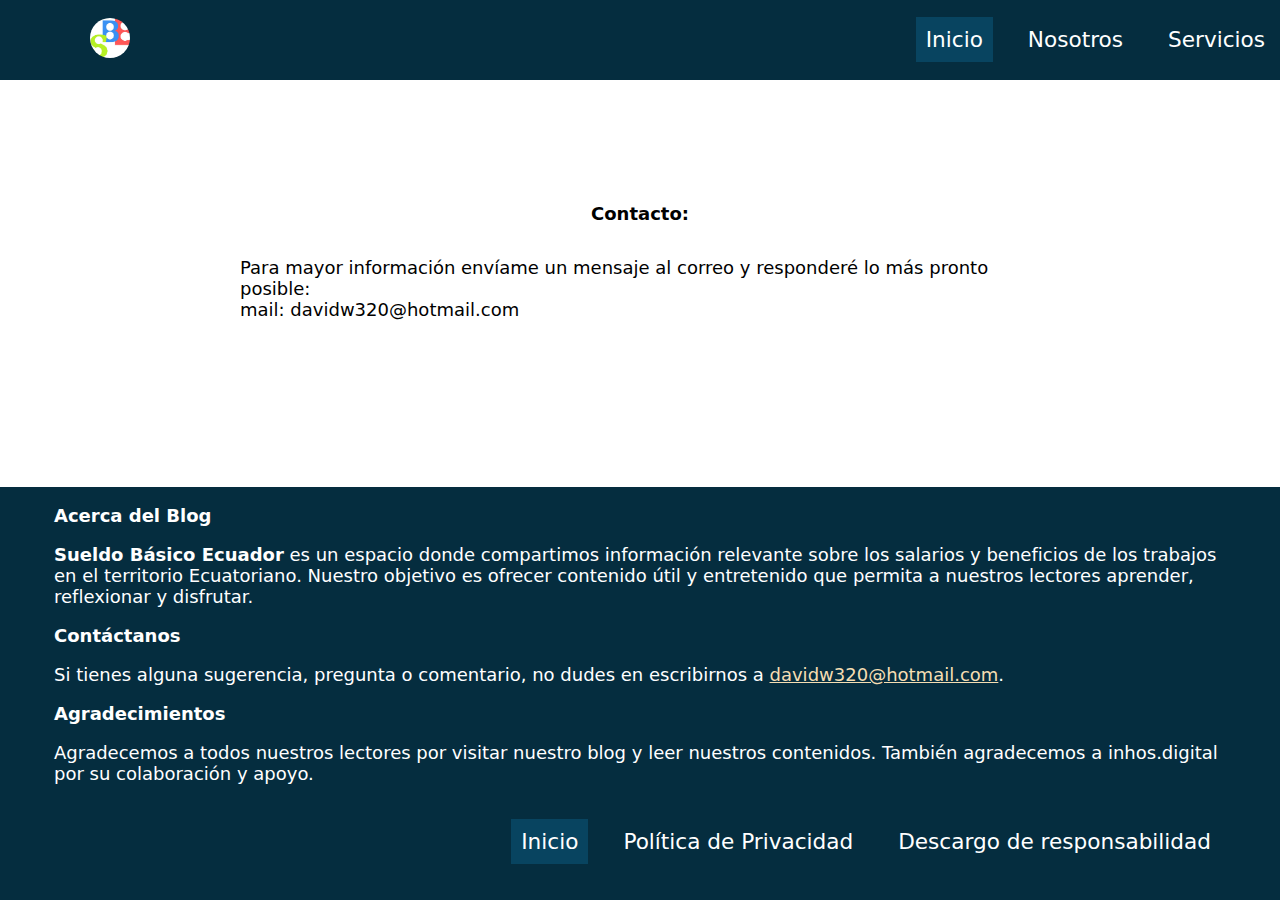
<file: infoblog/contacto.html>
<!DOCTYPE html>
<html lang="es">
<head>
	<meta charset="UTF-8">
    <meta name="robots" content="noindex">
	<meta name="viewport" content="width=device-width, initial-scale=1.0">
	<link rel="stylesheet" href="https://cdnjs.cloudflare.com/ajax/libs/font-awesome/6.3.0/css/all.min.css" integrity="sha512-SzlrxWUlpfuzQ+pcUCosxcglQRNAq/DZjVsC0lE40xsADsfeQoEypE+enwcOiGjk/bSuGGKHEyjSoQ1zVisanQ==" crossorigin="anonymous" referrerpolicy="no-referrer" />
	<link rel="stylesheet" href="../responsive.css">
    <link rel="stylesheet" href="../style.css">
	<title>Contacto</title>
</head>
<body>
	<div class="grid-container">
		<header>
			<nav>
					  <input type="checkbox" name="" id="check">
					  <label for="check" class="checkBtn">
						  <i class="fa fa-bars" aria-hidden="true"></i>
					  </label>
					  <a href="" class="enlace">
						 <img  class="logo" src="/assets/SBE.jpg" alt="sbe-logo">
					  </a>

			  <ul>
				  <li><a href="../index.html" class="active">Inicio</a></li>
				  <li><a href="">Nosotros</a></li>
				  <li><a href="">Servicios</a></li>
				  
			  </ul>
		  </nav>
	  </header>
		  
		
		
		<main>
			
			<article class="contBlog">
                <h2>Contacto:</h2>

		<p>
             Para mayor información envíame un mensaje al correo y responderé lo más pronto posible: <br>
             mail: davidw320@hotmail.com
        </p>
		
		
		</article>
		
		</main>
		
		<footer>
		<div class="about">
		  <h3>Acerca del Blog</h3>
		  <p> <b>Sueldo Básico Ecuador</b> es un espacio donde compartimos información relevante sobre los salarios y beneficios de los trabajos en el territorio Ecuatoriano. Nuestro objetivo es ofrecer contenido útil y entretenido que permita a nuestros lectores aprender, reflexionar y disfrutar.</p>
		</div>
		<div class="contact">
		  <h3>Contáctanos</h3>
		  <p>Si tienes alguna sugerencia, pregunta o comentario, no dudes en escribirnos a <a href="mailto:correo@ejemplo.com">davidw320@hotmail.com</a>.
		</div>
		<div class="acknowledgements">
		  <h3>Agradecimientos</h3>
		  <p>Agradecemos a todos nuestros lectores por visitar nuestro blog y leer nuestros contenidos. También agradecemos a inhos.digital por su colaboración y apoyo.</p>
		</div>
<div>
    <nav>
		<ul>
			<li><a href="../index.html" class="active">Inicio</a></li>
			<li><a href="./p-p.html">Política de Privacidad</a></li>
			<li><a href="./d-r.html">Descargo de responsabilidad</a></li>
		</ul>
    </nav>
</div>   
		  </footer>
		</div>
	</body>

</html>
</file>
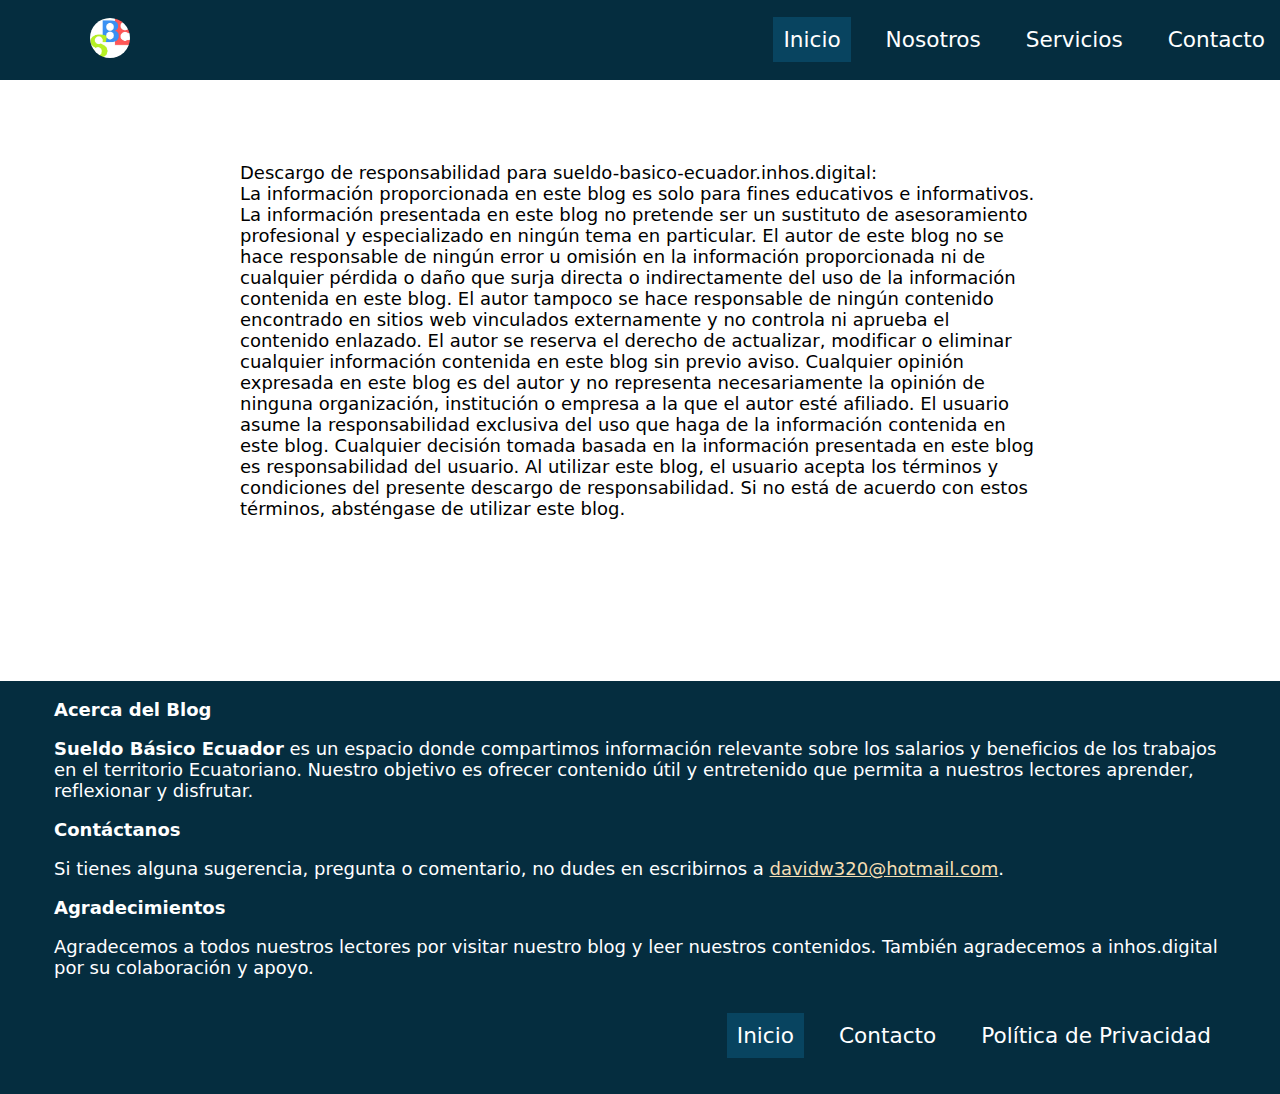
<file: infoblog/d-r.html>
<!DOCTYPE html>
<html lang="es">
<head>
	<meta charset="UTF-8">
	<title>D-R</title>
	<meta name="viewport" content="width=device-width, initial-scale=1.0">
	<meta name="robots" content="noindex">
	<link rel="stylesheet" href="https://cdnjs.cloudflare.com/ajax/libs/font-awesome/6.3.0/css/all.min.css" integrity="sha512-SzlrxWUlpfuzQ+pcUCosxcglQRNAq/DZjVsC0lE40xsADsfeQoEypE+enwcOiGjk/bSuGGKHEyjSoQ1zVisanQ==" crossorigin="anonymous" referrerpolicy="no-referrer" />
	<link rel="stylesheet" href="../responsive.css">
    <link rel="stylesheet" href="../style.css">
</head>
<body>
	<div class="grid-container">
		<header>
			<nav>
						<input type="checkbox" name="" id="check">
						<label for="check" class="checkBtn">
							<i class="fa fa-bars" aria-hidden="true"></i>
						</label>
						<a href="" class="enlace">
						   <img  class="logo" src="/assets/SBE.jpg" alt="sbe-logo">
						</a>
		
				<ul>
					<li><a href="/index.html" class="active">Inicio</a></li>
					<li><a href="">Nosotros</a></li>
					<li><a href="">Servicios</a></li>
					<li><a href="./contacto.html">Contacto</a></li>
				</ul>
			</nav>
		</header>
		  
		
		
		<main>
			
			<article class="contBlog">
		<p>
            Descargo de responsabilidad para sueldo-basico-ecuador.inhos.digital: <br>

            La información proporcionada en este blog es solo para fines educativos e informativos. La información presentada en este blog no pretende ser un sustituto de asesoramiento profesional y especializado en ningún tema en particular.
            
            El autor de este blog no se hace responsable de ningún error u omisión en la información proporcionada ni de cualquier pérdida o daño que surja directa o indirectamente del uso de la información contenida en este blog. El autor tampoco se hace responsable de ningún contenido encontrado en sitios web vinculados externamente y no controla ni aprueba el contenido enlazado.
            
            El autor se reserva el derecho de actualizar, modificar o eliminar cualquier información contenida en este blog sin previo aviso. Cualquier opinión expresada en este blog es del autor y no representa necesariamente la opinión de ninguna organización, institución o empresa a la que el autor esté afiliado.
            
            El usuario asume la responsabilidad exclusiva del uso que haga de la información contenida en este blog. Cualquier decisión tomada basada en la información presentada en este blog es responsabilidad del usuario.
            
            Al utilizar este blog, el usuario acepta los términos y condiciones del presente descargo de responsabilidad. Si no está de acuerdo con estos términos, absténgase de utilizar este blog.
        </p>
		
		
		</article>
		
		</main>
		
		<footer>
		<div class="about">
		  <h3>Acerca del Blog</h3>
		  <p> <b>Sueldo Básico Ecuador</b> es un espacio donde compartimos información relevante sobre los salarios y beneficios de los trabajos en el territorio Ecuatoriano. Nuestro objetivo es ofrecer contenido útil y entretenido que permita a nuestros lectores aprender, reflexionar y disfrutar.</p>
		</div>
		<div class="contact">
		  <h3>Contáctanos</h3>
		  <p>Si tienes alguna sugerencia, pregunta o comentario, no dudes en escribirnos a <a href="mailto:correo@ejemplo.com">davidw320@hotmail.com</a>.
		</div>
		<div class="acknowledgements">
		  <h3>Agradecimientos</h3>
		  <p>Agradecemos a todos nuestros lectores por visitar nuestro blog y leer nuestros contenidos. También agradecemos a inhos.digital por su colaboración y apoyo.</p>
		</div>
<div>
    <nav>
        <ul>
			<li><a href="../index.html" class="active">Inicio</a></li>
			<li><a href="./contacto.html">Contacto</a></li>
			<li><a href="./p-p.html">Política de Privacidad</a></li>

        </ul>
    </nav>
</div>   
		  </footer>
		</div>
	</body>

</html>
</file>
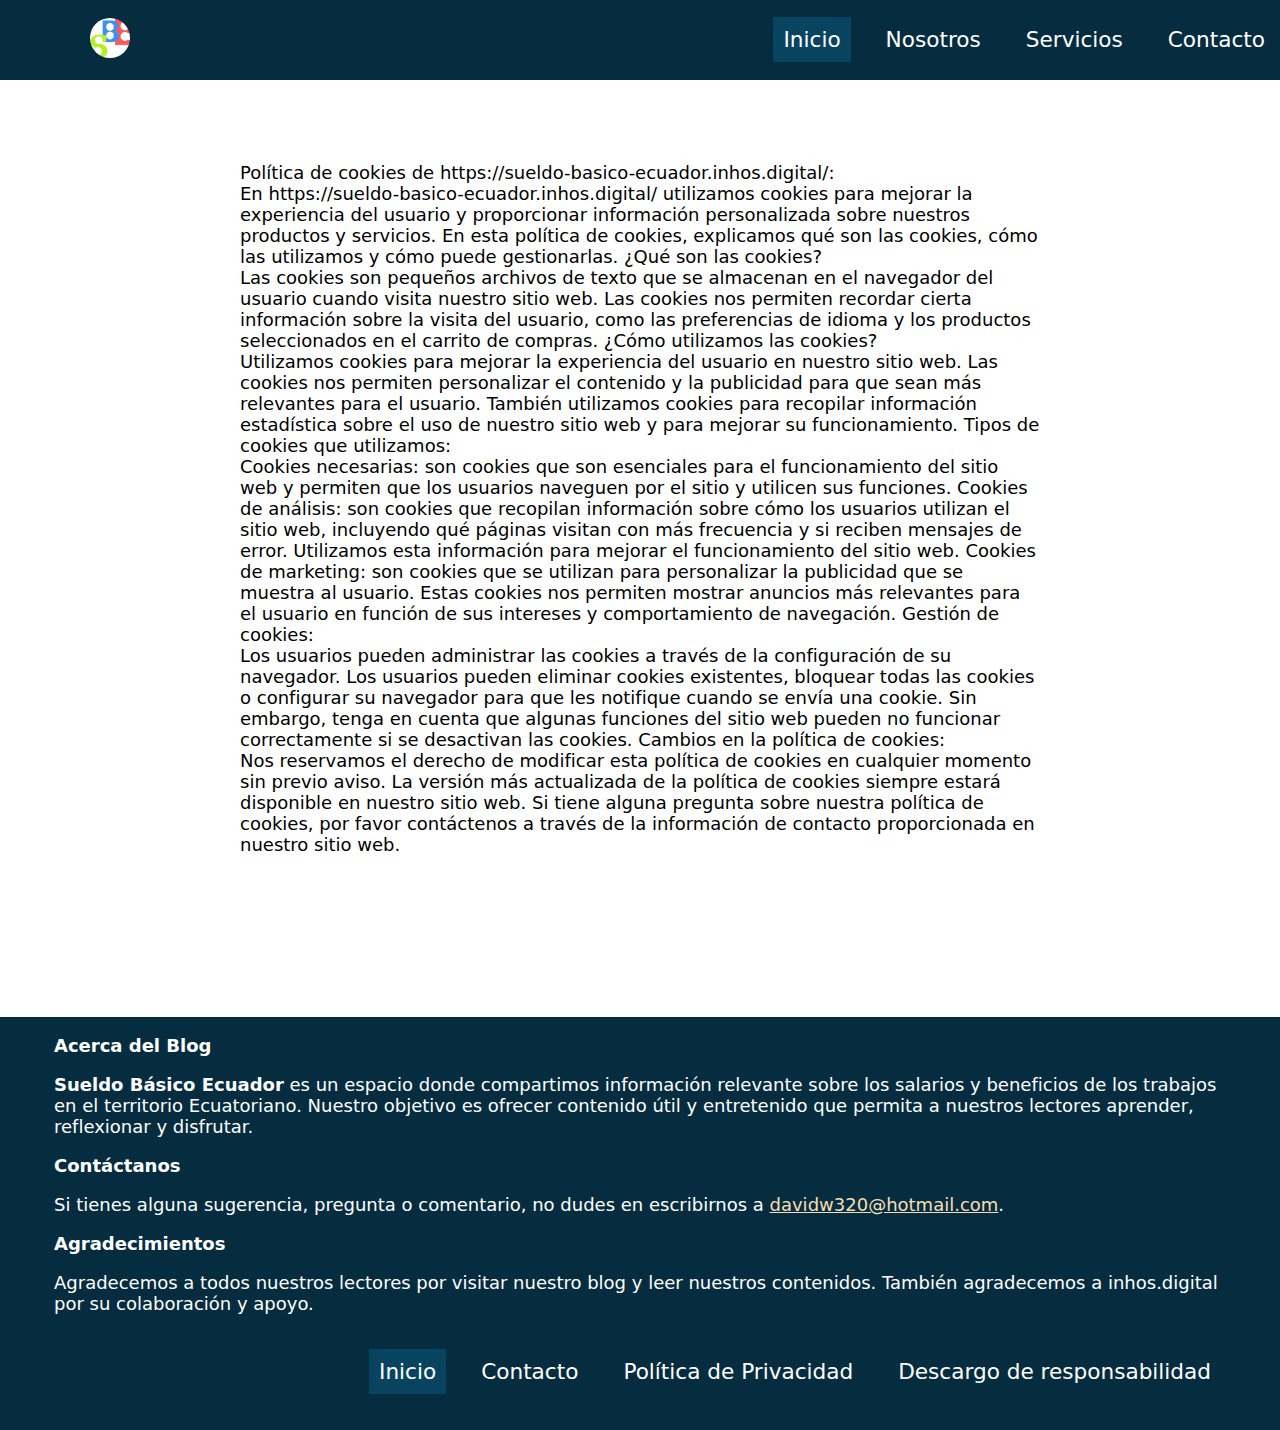
<file: infoblog/p-c.html>
<!DOCTYPE html>
<html lang="es">
<head>
	<meta charset="UTF-8">
    <meta name="robots" content="noindex">
	<meta name="viewport" content="width=device-width, initial-scale=1.0">
	<title>P-C</title>
	<link rel="stylesheet" href="../responsive.css">
    <link rel="stylesheet" href="../style.css">
	<link rel="stylesheet" href="https://cdnjs.cloudflare.com/ajax/libs/font-awesome/6.3.0/css/all.min.css" integrity="sha512-SzlrxWUlpfuzQ+pcUCosxcglQRNAq/DZjVsC0lE40xsADsfeQoEypE+enwcOiGjk/bSuGGKHEyjSoQ1zVisanQ==" crossorigin="anonymous" referrerpolicy="no-referrer" />
</head>
<body>
	<div class="grid-container">
		<header>
			<nav>
						<input type="checkbox" name="" id="check">
						<label for="check" class="checkBtn">
							<i class="fa fa-bars" aria-hidden="true"></i>
						</label>
						<a href="" class="enlace">
						   <img  class="logo" src="/assets/SBE.jpg" alt="sbe-logo">
						</a>
		
				<ul>
					<li><a href="/index.html" class="active">Inicio</a></li>
					<li><a href="">Nosotros</a></li>
					<li><a href="">Servicios</a></li>
					<li><a href="./contacto.html">Contacto</a></li>
				</ul>
			</nav>
		</header>
		  
		
		
		<main>
			
			<article class="contBlog">
		<p>
            Política de cookies de https://sueldo-basico-ecuador.inhos.digital/: <br>

En https://sueldo-basico-ecuador.inhos.digital/ utilizamos cookies para mejorar la experiencia del usuario y proporcionar información personalizada sobre nuestros productos y servicios. En esta política de cookies, explicamos qué son las cookies, cómo las utilizamos y cómo puede gestionarlas.

¿Qué son las cookies? <br>
Las cookies son pequeños archivos de texto que se almacenan en el navegador del usuario cuando visita nuestro sitio web. Las cookies nos permiten recordar cierta información sobre la visita del usuario, como las preferencias de idioma y los productos seleccionados en el carrito de compras.

¿Cómo utilizamos las cookies? <br>
Utilizamos cookies para mejorar la experiencia del usuario en nuestro sitio web. Las cookies nos permiten personalizar el contenido y la publicidad para que sean más relevantes para el usuario. También utilizamos cookies para recopilar información estadística sobre el uso de nuestro sitio web y para mejorar su funcionamiento.

Tipos de cookies que utilizamos: <br>

Cookies necesarias: son cookies que son esenciales para el funcionamiento del sitio web y permiten que los usuarios naveguen por el sitio y utilicen sus funciones.
Cookies de análisis: son cookies que recopilan información sobre cómo los usuarios utilizan el sitio web, incluyendo qué páginas visitan con más frecuencia y si reciben mensajes de error. Utilizamos esta información para mejorar el funcionamiento del sitio web.
Cookies de marketing: son cookies que se utilizan para personalizar la publicidad que se muestra al usuario. Estas cookies nos permiten mostrar anuncios más relevantes para el usuario en función de sus intereses y comportamiento de navegación.
Gestión de cookies: <br>
Los usuarios pueden administrar las cookies a través de la configuración de su navegador. Los usuarios pueden eliminar cookies existentes, bloquear todas las cookies o configurar su navegador para que les notifique cuando se envía una cookie. Sin embargo, tenga en cuenta que algunas funciones del sitio web pueden no funcionar correctamente si se desactivan las cookies.

Cambios en la política de cookies: <br>
Nos reservamos el derecho de modificar esta política de cookies en cualquier momento sin previo aviso. La versión más actualizada de la política de cookies siempre estará disponible en nuestro sitio web.

Si tiene alguna pregunta sobre nuestra política de cookies, por favor contáctenos a través de la información de contacto proporcionada en nuestro sitio web.
        </p>
		
		
		</article>
		
		</main>
		
		<footer>
		<div class="about">
		  <h3>Acerca del Blog</h3>
		  <p> <b>Sueldo Básico Ecuador</b> es un espacio donde compartimos información relevante sobre los salarios y beneficios de los trabajos en el territorio Ecuatoriano. Nuestro objetivo es ofrecer contenido útil y entretenido que permita a nuestros lectores aprender, reflexionar y disfrutar.</p>
		</div>
		<div class="contact">
		  <h3>Contáctanos</h3>
		  <p>Si tienes alguna sugerencia, pregunta o comentario, no dudes en escribirnos a <a href="mailto:correo@ejemplo.com">davidw320@hotmail.com</a>.
		</div>
		<div class="acknowledgements">
		  <h3>Agradecimientos</h3>
		  <p>Agradecemos a todos nuestros lectores por visitar nuestro blog y leer nuestros contenidos. También agradecemos a inhos.digital por su colaboración y apoyo.</p>
		</div>
<div>
    <nav>
        <ul>
			<li><a href="/index.html" class="active">Inicio</a></li>
			<li><a href="./contacto.html">Contacto</a></li>
			<li><a href="./p-p.html">Política de Privacidad</a></li>
			<li><a href="./d-r.html">Descargo de responsabilidad</a></li>
        </ul>
    </nav>
</div>   
		  </footer>
		</div>
	</body>

</html>
</file>
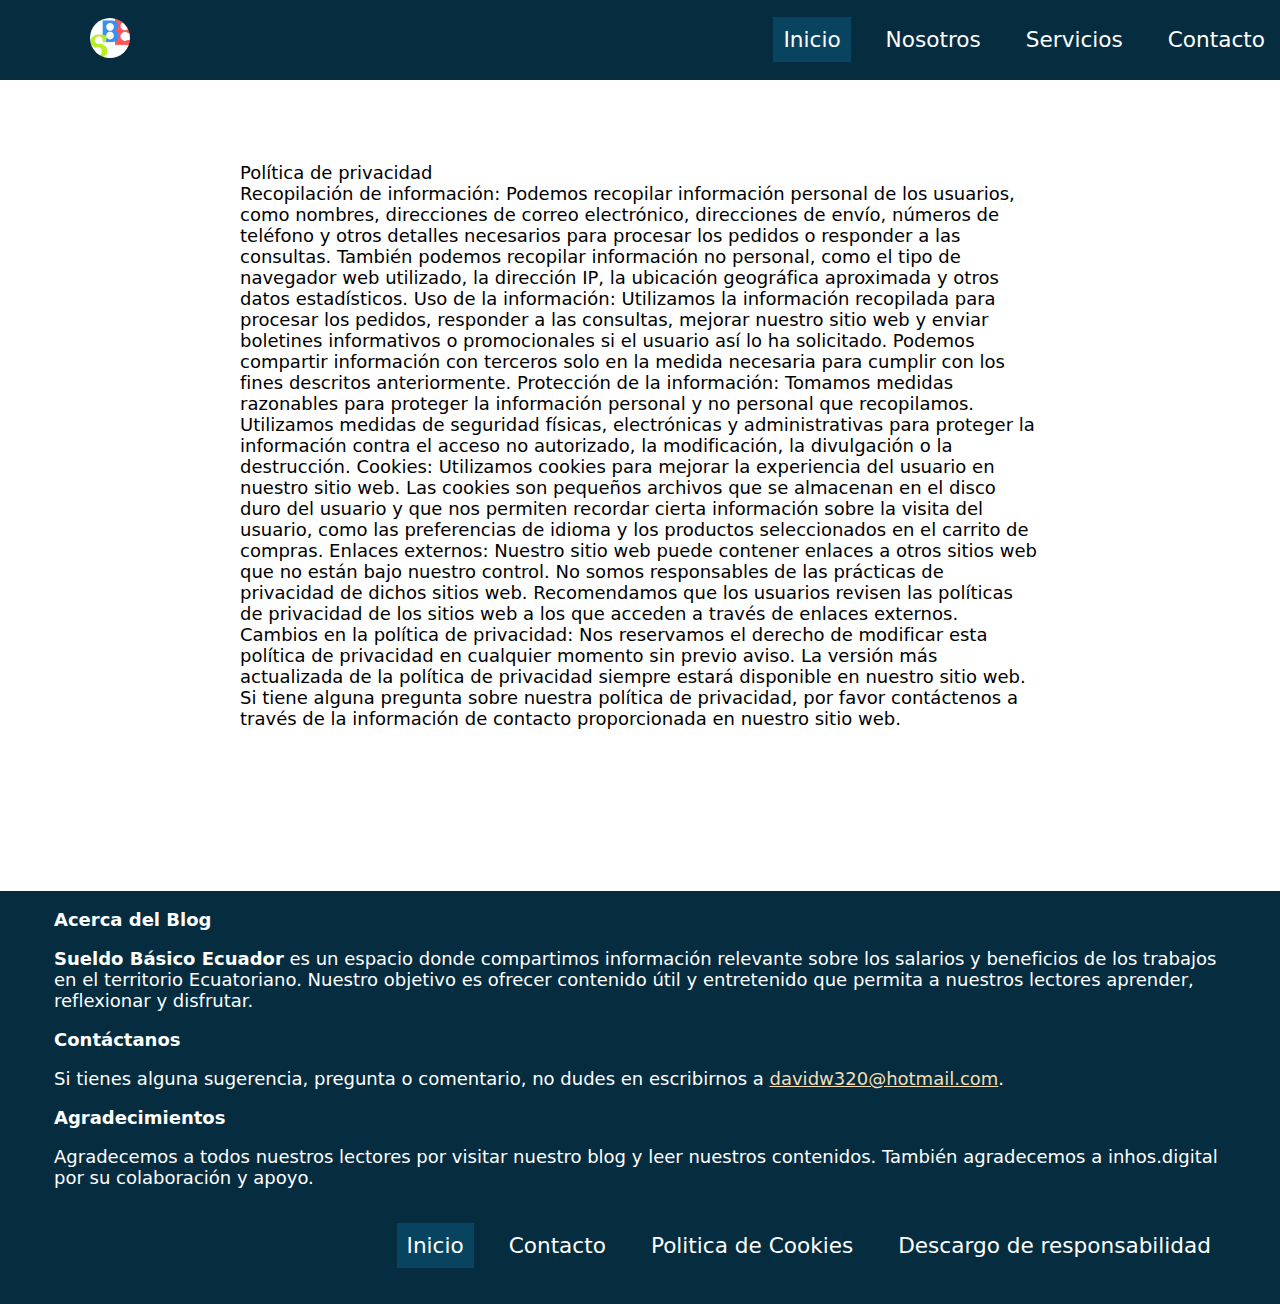
<file: infoblog/p-p.html>
<!DOCTYPE html>
<html lang="es">
<head>
	<meta charset="UTF-8">
    <meta name="robots" content="noindex">
	<meta name="viewport" content="width=device-width, initial-scale=1.0">
	<title>P-P</title>
	<link rel="stylesheet" href="../responsive.css">
    <link rel="stylesheet" href="../style.css">
	<link rel="stylesheet" href="https://cdnjs.cloudflare.com/ajax/libs/font-awesome/6.3.0/css/all.min.css" integrity="sha512-SzlrxWUlpfuzQ+pcUCosxcglQRNAq/DZjVsC0lE40xsADsfeQoEypE+enwcOiGjk/bSuGGKHEyjSoQ1zVisanQ==" crossorigin="anonymous" referrerpolicy="no-referrer" />
</head>
<body>
	<div class="grid-container">
		<header>
			<nav>
						<input type="checkbox" name="" id="check">
						<label for="check" class="checkBtn">
							<i class="fa fa-bars" aria-hidden="true"></i>
						</label>
						<a href="" class="enlace">
						   <img  class="logo" src="/assets/SBE.jpg" alt="sbe-logo">
						</a>
		
                        <ul>
                            <li><a href="" class="active">Inicio</a></li>
                            <li><a href="">Nosotros</a></li>
                            <li><a href="">Servicios</a></li>
                            <li><a href="./contacto.html">Contacto</a></li>
                        </ul>
			</nav>
		</header>
		  
		
		
		<main>
			
			<article class="contBlog">
		<p>
            Política de privacidad <br>

            
            
            Recopilación de información:
            Podemos recopilar información personal de los usuarios, como nombres, direcciones de correo electrónico, direcciones de envío, números de teléfono y otros detalles necesarios para procesar los pedidos o responder a las consultas. También podemos recopilar información no personal, como el tipo de navegador web utilizado, la dirección IP, la ubicación geográfica aproximada y otros datos estadísticos.
            
            Uso de la información:
            Utilizamos la información recopilada para procesar los pedidos, responder a las consultas, mejorar nuestro sitio web y enviar boletines informativos o promocionales si el usuario así lo ha solicitado. Podemos compartir información con terceros solo en la medida necesaria para cumplir con los fines descritos anteriormente.
            
            Protección de la información:
            Tomamos medidas razonables para proteger la información personal y no personal que recopilamos. Utilizamos medidas de seguridad físicas, electrónicas y administrativas para proteger la información contra el acceso no autorizado, la modificación, la divulgación o la destrucción.
            
            Cookies:
            Utilizamos cookies para mejorar la experiencia del usuario en nuestro sitio web. Las cookies son pequeños archivos que se almacenan en el disco duro del usuario y que nos permiten recordar cierta información sobre la visita del usuario, como las preferencias de idioma y los productos seleccionados en el carrito de compras.
            
            Enlaces externos:
            Nuestro sitio web puede contener enlaces a otros sitios web que no están bajo nuestro control. No somos responsables de las prácticas de privacidad de dichos sitios web. Recomendamos que los usuarios revisen las políticas de privacidad de los sitios web a los que acceden a través de enlaces externos.
            
            Cambios en la política de privacidad:
            Nos reservamos el derecho de modificar esta política de privacidad en cualquier momento sin previo aviso. La versión más actualizada de la política de privacidad siempre estará disponible en nuestro sitio web.
            
            Si tiene alguna pregunta sobre nuestra política de privacidad, por favor contáctenos a través de la información de contacto proporcionada en nuestro sitio web.
        </p>
		
		
		</article>
		
		</main>
		
		<footer>
		<div class="about">
		  <h3>Acerca del Blog</h3>
		  <p> <b>Sueldo Básico Ecuador</b> es un espacio donde compartimos información relevante sobre los salarios y beneficios de los trabajos en el territorio Ecuatoriano. Nuestro objetivo es ofrecer contenido útil y entretenido que permita a nuestros lectores aprender, reflexionar y disfrutar.</p>
		</div>
		<div class="contact">
		  <h3>Contáctanos</h3>
		  <p>Si tienes alguna sugerencia, pregunta o comentario, no dudes en escribirnos a <a href="mailto:correo@ejemplo.com">davidw320@hotmail.com</a>.
		</div>
		<div class="acknowledgements">
		  <h3>Agradecimientos</h3>
		  <p>Agradecemos a todos nuestros lectores por visitar nuestro blog y leer nuestros contenidos. También agradecemos a inhos.digital por su colaboración y apoyo.</p>
		</div>
<div>
    <nav>
        <ul>
			<li><a href="../index.html" class="active">Inicio</a></li>
			<li><a href="./contacto.html">Contacto</a></li>
			<li><a href="./p-c.html">Politica de Cookies</a></li>
			<li><a href="d-r.html">Descargo de responsabilidad</a></li>
        </ul>
    </nav>
</div>   
		  </footer>
		</div>
	</body>

</html>
</file>
<file: responsive.css>
/* Estilo para dispositivos móviles */
@media only screen and (max-width: 767px) {
    .checkBtn{
        display: block;
    }
    .grid-container header nav ul{
        margin: 0;
        position: fixed;
        width: 100%;
        height: 100vh;
        background: #222;
        top: 80px;
        left: -110%;
        text-align: center;
        transition: all 0.5s;
        display: flex;
        justify-content: center;
        align-items: center;
        flex-direction: column;
    }
    .grid-container header nav ul li{
        display: block;
        margin: 5px 0;
        line-height: 30px;
    }
    .grid-container header nav ul li a{
        font-size: 20px;
    }
    .grid-container header li a:hover, li a.active{
        background: #107C69;
        color: wheat;
    }
   
    #check:checked ~ ul{
        left: 0;
    }

    .grid-container head nav ul {
      display: none;
      position: absolute;
      top: 60px;
      width: 100%;
      background-color: #fff;
      text-align: center;
      box-shadow: 0px 8px 16px 0px rgba(0,0,0,0.2);
    }
    .grid-container header nav ul li {
      display: block;
      margin: 10px 0;
    }
    .grid-container header nav ul li a {
      display: inline-block;
      font-size: 1.2em;
      padding: 10px;
    }
    .grid-container nav .checkBtn {
      display: block;
    }
    .grid-container nav .logo {
      max-width: 100%;
    }
    canvas{
        width: 100%;
    }

    .articles{
      display: flex;
      justify-content: center;
      align-items: center;
      flex-direction: column;
      
    }
    .articles a img{
      width: 100%;
    }

    .impuestos{
      max-width: 90%;
    }


  }
  
  /* Estilo para dispositivos de escritorio */
  @media only screen and (min-width: 768px) {
    .grid-container nav ul {
      display: flex;
      justify-content: flex-end;
      align-items: center;
      margin: 0;
    }
    .grid-container nav ul li {
      margin-left: 20px;
    }
    .grid-container nav ul li a {
      font-size: 1.2em;
      color: #fff;
      text-decoration: none;
      padding: 10px;
    }
    .grid-container nav .checkBtn {
      display: none;
    }
    .grid-container nav .logo {
      max-width: 150px;
    }
  }

  .sbu-home img {
    max-width: 100%;
     
  }
  main {
    margin: auto 1rem;
  }



  .sueldo-historico img {
    max-width: 100%;
  }

  .articles .article img {
    max-width: 100%;
  }
</file>
<file: style.css>
*{
    font-family: system-ui, -apple-system, BlinkMacSystemFont, 'Segoe UI', Roboto, Oxygen, Ubuntu, Cantarell, 'Open Sans', 'Helvetica Neue', sans-serif;
    font-size: large;
}
body{
    margin: 0;
}
.grid-container{
    width: calc(100 - 5rem);
    height: 100vh;
    margin: 0 auto;
    display: grid;
    grid-template: 
    "header header"
    "main main"
    "footer footer";
    grid-template-columns: 2fr 8fr;
    grid-template-rows: 2fr 8fr 2fr;
    grid-gap: 8rem;
}
/*Menu set up */
header{
   grid-area: header;
   position: fixed;
  

}
main{
    grid-area: main;

    
}
nav {
    grid-area: nav;
background-color: cadetblue;
}

footer{
    grid-area: footer;
    background-color: #052D3F;
    color: white; 
}

footer div{
 margin: 1rem 3rem;
     
}

/*header style*/
header{
    
    width: 100%;
    height: 5rem;
    
}
nav{
    background-color: #052D3F;
    width: 100%;
    height: 80px;
}

.fa-sharp.fa-solid.fa-star {
    font-size: 2em;  
     color: white;
  }
.fa-sharp.fa-solid.fa-compact-disc{
    font-size: 2em;
    color: rgb(204, 204, 204);

}
.fa-brands.fa-wpbeginner {
    font-size: 2em;
    color: #acf0f5;
}

.enlace{
    position: absolute;
    margin: 1rem 5rem;
    
}
 

.logo{
    height: 40px;
    background-color: white;
    border-radius: 50%;
}

nav ul{
    float: right;
    margin-right: 20px;
     
    
}

nav ul li{
    display: inline-block;
    line-height: 80px;
    margin: 0 5px;
     
     
}
nav ul li a{
    color: rgb(255, 255, 255);
    font-size: 18px;
    padding: 7px 13px;
    border: 3px;
    text-decoration: none;
    
}

li a.active, li a:hover{
    background: #084460;
    color: white;
    transition: .5s;
}

.checkBtn{
    font-size: 30px;
    color: white;
    float: right;
    line-height: 80px;
    margin-right: 40px;
    display: none;
}

#check{
    display: none;
}

/*Blog style aditional*/
.contBlog{
    display: flex;
    flex-direction: column;
    justify-content: center;
    align-items: center;
    width: 100%;
    max-width: 800px;  
    margin: 0 auto;   
}


.article{
   
    background-color: #ccc;
    border-radius: 1rem;
    margin: auto 1rem;
    display: flex;
    justify-content: space-evenly;
    align-items: center;
    flex-direction: column;
    margin-bottom: 3rem;
    height: 25rem;

}
.article a img{
    width: 100%;
    height: 80%;
   
    border-radius: 1rem;
    margin: 0.5rem 0.5rem;
    
}
.article a{
    text-decoration: none;
    width: 5rem;
}
.article p{
     margin:  1rem
}

.horas-extras-img{
    margin: auto 0.5rem;
    width: 80%;
}

/* Fin Blog style aditional*/
/*fin menu set up*/

.sbu-home{
    display: flex;
    flex-direction: column;
    justify-content: center;
    width: 100%;
    align-items: center;
    max-width: 800px;
    margin: 0 auto;
    
}
/*CANVAS*/
.sueldo-historico{
 
    display: flex;
    flex-direction: column;
    justify-content: center;
    align-items: center;
}

.sueldo-historico img{
    width: 25rem;
    height: 20rem;
}

/*Claster*/
.articles{
    display: flex;
    width: 100%;
    justify-content: center;
}

/*Footer*/
 
.contact a{
    color: wheat;
}
</file>
